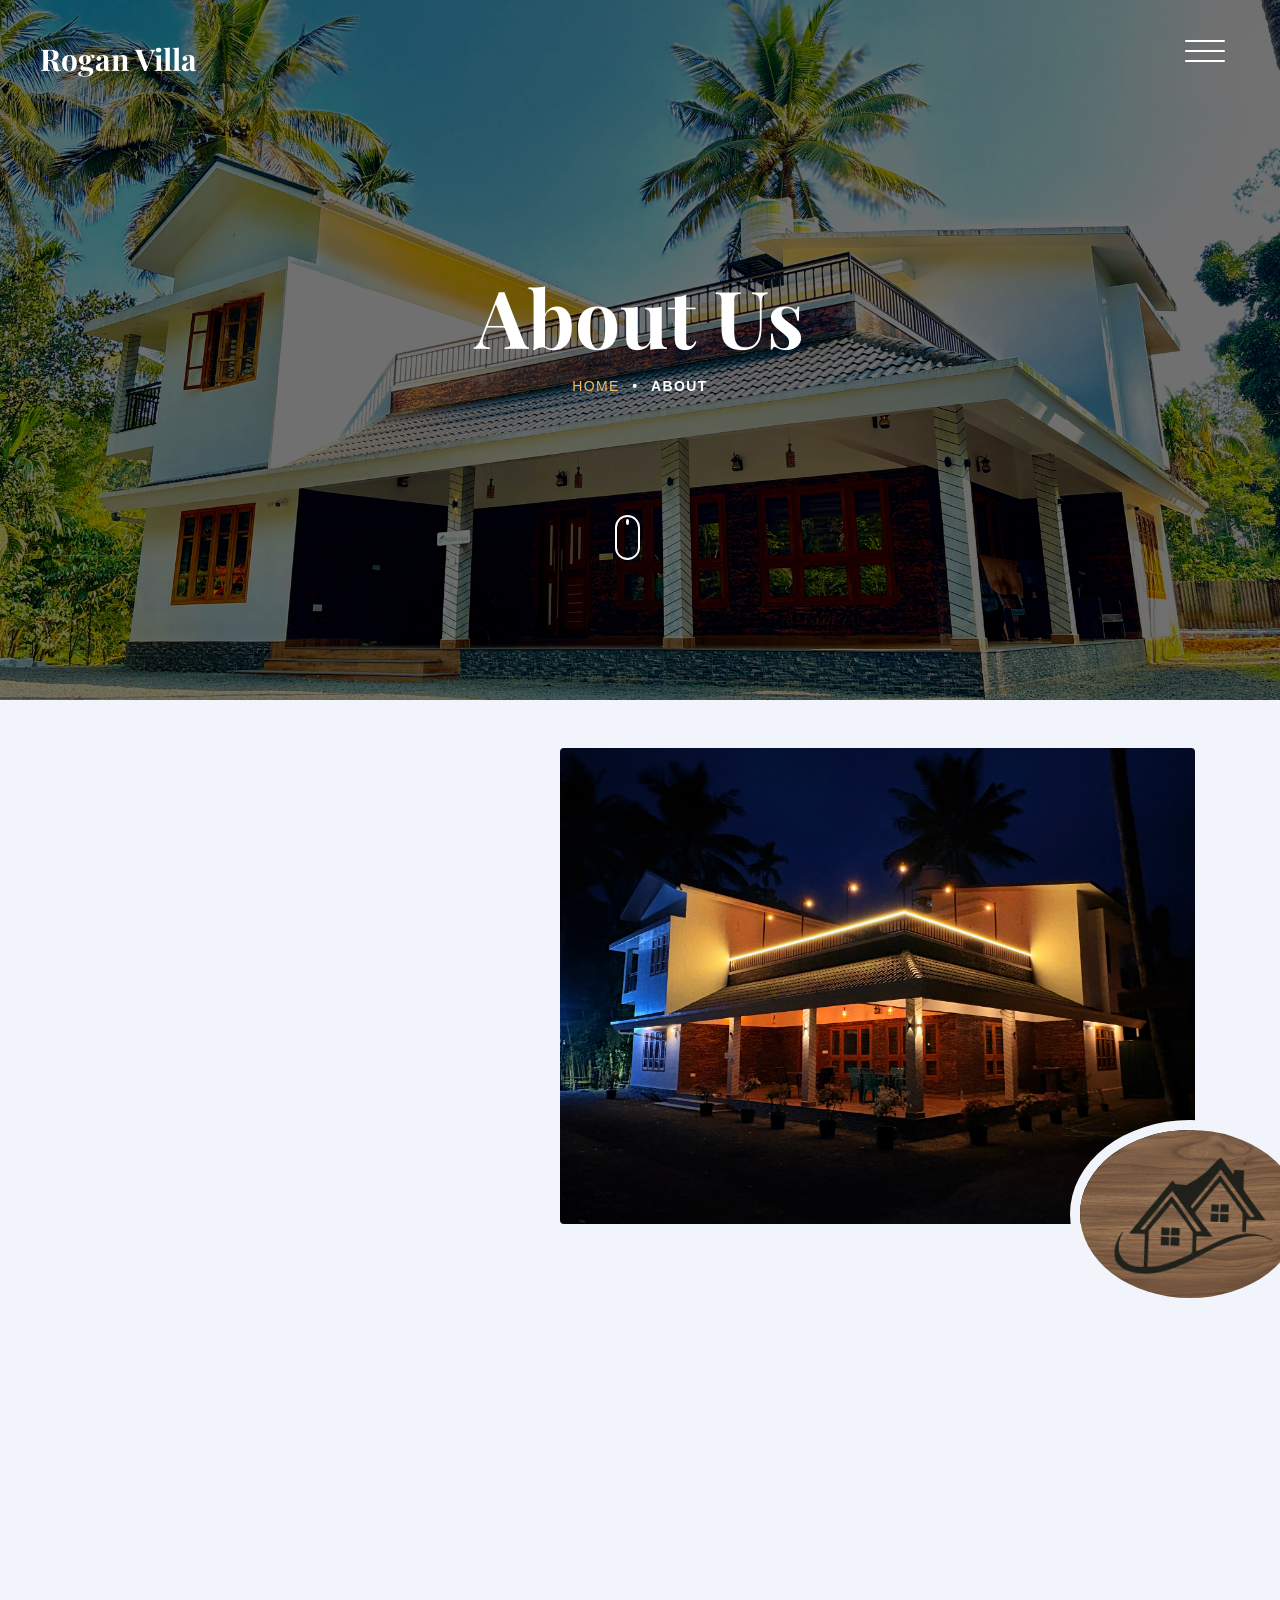
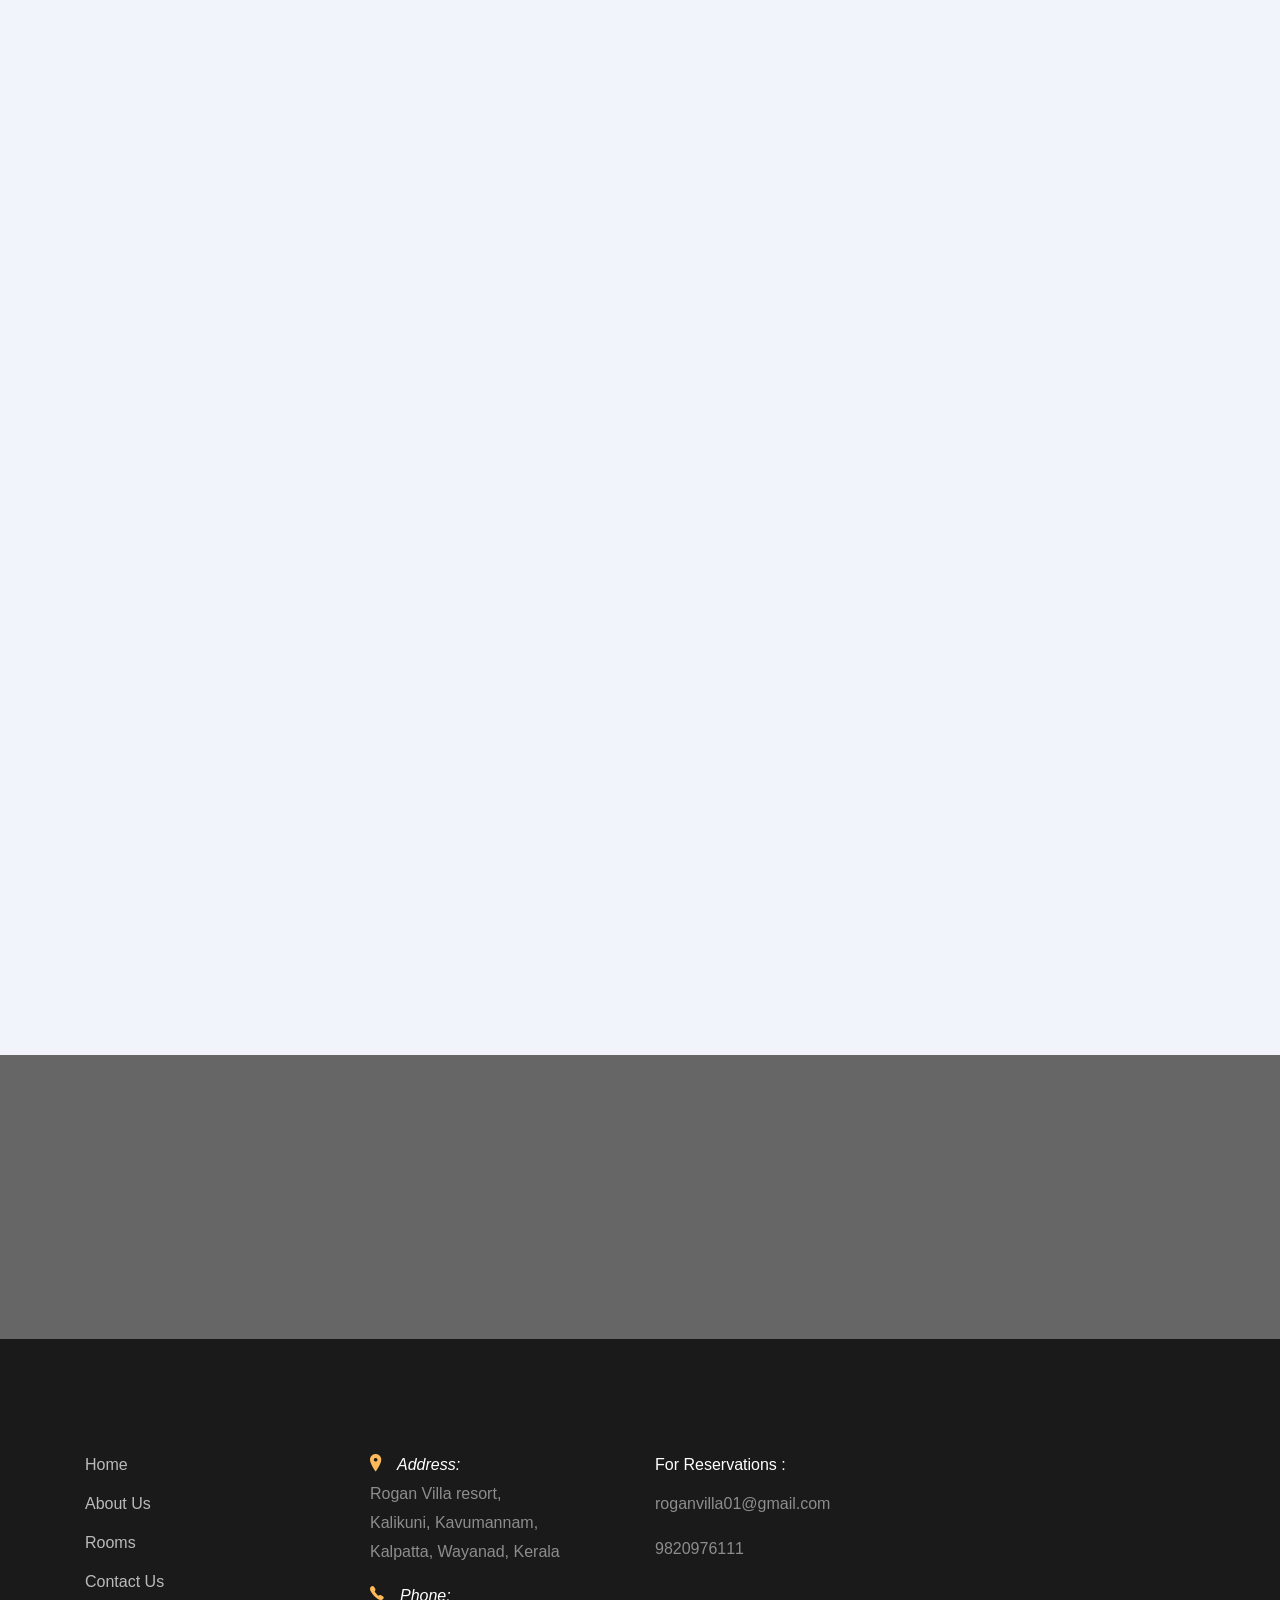
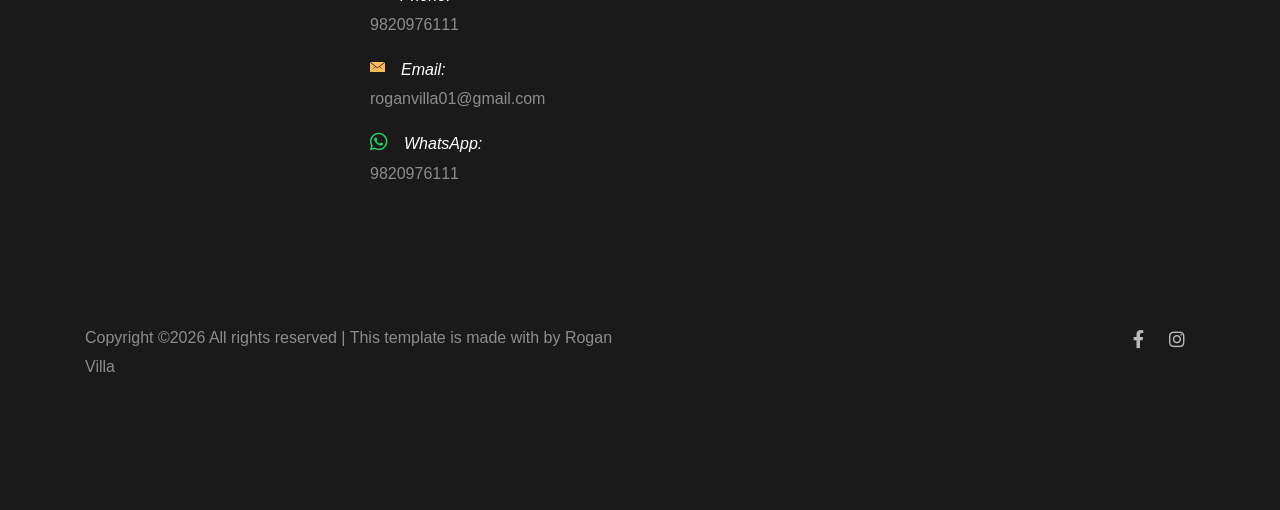
<file: about.html>
<!DOCTYPE HTML>
<html>
  <head>
    <meta charset="utf-8">
    <meta http-equiv="X-UA-Compatible" content="IE=edge">
        <!-- <link rel="icon" type="image/png" href="images/weblogo.png"> -->
    <title>Rogan Villa Resorts</title>
    <meta name="viewport" content="width=device-width, initial-scale=1, shrink-to-fit=no">
    <meta name="description" content="" />
    <meta name="keywords" content="" />
    <meta name="author" content="" />
    <link rel="stylesheet" type="text/css" href="//fonts.googleapis.com/css?family=|Roboto+Sans:400,700|Playfair+Display:400,700">

    <link rel="stylesheet" href="css/bootstrap.min.css">
    <link rel="stylesheet" href="css/animate.css">
    <link rel="stylesheet" href="css/owl.carousel.min.css">
    <link rel="stylesheet" href="css/aos.css">
    <link rel="stylesheet" href="css/bootstrap-datepicker.css">
    <link rel="stylesheet" href="css/jquery.timepicker.css">
    <link rel="stylesheet" href="css/fancybox.min.css">
    
<link rel="stylesheet" href="fonts/ionicons/css/ionicons.min.css">
<link rel="stylesheet" href="https://cdnjs.cloudflare.com/ajax/libs/font-awesome/5.15.4/css/all.min.css">


    <!-- Theme Style -->
    <link rel="stylesheet" href="css/style.css">
  </head>
  <body>
    
    <header class="site-header js-site-header">
      <div class="container-fluid">
        <div class="row align-items-center">
          <div class="col-6 col-lg-4 site-logo" data-aos="fade"><a href="index.html">Rogan Villa</a></div>
          <div class="col-6 col-lg-8">


            <div class="site-menu-toggle js-site-menu-toggle"  data-aos="fade">
              <span></span>
              <span></span>
              <span></span>
            </div>
            <!-- END menu-toggle -->

            <div class="site-navbar js-site-navbar">
              <nav role="navigation">
                <div class="container">
                  <div class="row full-height align-items-center">
                    <div class="col-md-6 mx-auto">
                      <ul class="list-unstyled menu">
                        <li><a href="index.html">Home</a></li>
                        <li><a href="rooms.html">Rooms</a></li>
                        <li class="active"><a href="about.html">About</a></li>
                        <li><a href="contact.html">Contact</a></li>
                       
                      </ul>
                    </div>
                  </div>
                </div>
              </nav>
            </div>
          </div>
        </div>
      </div>
    </header>
    <!-- END head -->

    <section class="site-hero inner-page overlay" style="background-image: url(images/IMG_8547.JPG)" background-ratio="-15.5">
      <div class="container">
        <div class="row site-hero-inner justify-content-center align-items-center">
          <div class="col-md-10 text-center" data-aos="fade">
            <h1 class="heading mb-3">About Us</h1>
            <ul class="custom-breadcrumbs mb-4">
              <li><a href="index.html">Home</a></li>
              <li>&bullet;</li>
              <li>About</li> 
            </ul>
          </div>
        </div>
      </div>

      <a class="mouse smoothscroll" href="#next">
        <div class="mouse-icon">
          <span class="mouse-wheel"></span>
        </div>
      </a>
    </section>
    <!-- END section -->

    <section class="py-5 bg-light" id="next">
      <div class="container">
        <div class="row align-items-center">
          <div class="col-md-12 col-lg-7 ml-auto order-lg-2 position-relative mb-5" data-aos="fade-up">
            <figure class="img-absolute">
              <img src="images/logoimg.png" alt="Free Website Template by Templateux" class="img-fluid">
            </figure>
            <img src="images/IMG_9801[1].JPG" alt="Image" class="img-fluid rounded">
          </div>
          <div class="col-md-12 col-lg-4 order-lg-1" data-aos="fade-up">
            <h2 class="heading">Welcome!</h2>
            <p class="mb-4">We believe in creating stays that feel personal and meaningful — where every sunrise, every breeze, and every moment feels refreshing. At Rogan Villa, hospitality is not just a service; it’s an experience crafted with care, nature, and comfort.</p>
            <p><a href="rooms.html" class="btn btn-primary text-white py-2 mr-3">Book Now</a> <span class="mr-3 font-family-serif">
              <!-- <em>or</em></span> <a href="https://vimeo.com/channels/staffpicks/93951774"  data-fancybox class="text-uppercase letter-spacing-1">See video</a></p> -->
          </div>
          
        </div>
      </div>
    </section>

    <!-- <div class="container section">

      <div class="row justify-content-center text-center mb-5">
        <div class="col-md-7 mb-5">
          <h2 class="heading" data-aos="fade-up">Leadership</h2>
        </div>
      </div>

      <!-- <div class="row">
        <div class="col-md-6 col-lg-4" data-aos="fade-up" data-aos-delay="100">
          <div class="block-2">
            <div class="flipper">
              <div class="front" style="background-image: url(images/person_3.jpg);">
                <div class="box">
                  <h2>Will Peters</h2>
                  <p>President</p>
                </div>
              </div>
              <div class="back">
                <!-- back content -->
                <!-- <blockquote>
                  <p>&ldquo;Even the all-powerful Pointing has no control about the blind texts it is an almost unorthographic life One day however a small line of blind text by the name of Lorem Ipsum decided to leave for the far World of Grammar.&rdquo;</p>
                </blockquote> -->
                <!-- <div class="author d-flex">
                  <div class="image mr-3 align-self-center">
                    <img src="images/person_3.jpg" alt="">
                  </div>
                  <div class="name align-self-center">Will Peters <span class="position">President</span></div>
                </div> -->
              <!-- </div> -->
            <!-- </div> -->
          <!-- </div> .flip-container -->
        <!-- </div> --> 

        <!-- <div class="col-md-6 col-lg-4" data-aos="fade-up" data-aos-delay="200">
          <div class="block-2"> <!-- .hover -->
            <!-- <div class="flipper">
              <div class="front" style="background-image: url(images/person_1.jpg);">
                <div class="box">
                  <h2>Jane Williams</h2>
                  <p>Business Manager</p>
                </div>
              </div>
              <div class="back">
                <!-- back content -->
                <!-- <blockquote>
                  <p>&ldquo;Even the all-powerful Pointing has no control about the blind texts it is an almost unorthographic life One day however a small line of blind text by the name of Lorem Ipsum decided to leave for the far World of Grammar.&rdquo;</p>
                </blockquote>
                <div class="author d-flex">
                  <div class="image mr-3 align-self-center">
                    <img src="images/person_1.jpg" alt="">
                  </div>
                  <div class="name align-self-center">Jane Williams <span class="position">Business Manager</span></div>
                </div>
              </div>
            </div> --> 
          <!-- </div> <!-- .flip-container -->
        <!-- </div> -->

        <!-- <div class="col-md-6 col-lg-4" data-aos="fade-up" data-aos-delay="300">
          <div class="block-2">
            <div class="flipper">
              <div class="front" style="background-image: url(images/person_2.jpg);">
                <div class="box">
                  <h2>Jeffrey Neddery</h2>
                  <p>Marketing Director</p>
                </div>
              </div>
              <div class="back">
                <!-- back content -->
                <!-- <blockquote>
                  <p>&ldquo;Even the all-powerful Pointing has no control about the blind texts it is an almost unorthographic life One day however a small line of blind text by the name of Lorem Ipsum decided to leave for the far World of Grammar.&rdquo;</p>
                </blockquote>
                <div class="author d-flex">
                  <div class="image mr-3 align-self-center">
                    <img src="images/person_2.jpg" alt="">
                  </div>
                  <div class="name align-self-center">Jeffrey Neddery <span class="position">Marketing Director</span></div>
                </div>
              </div>
            </div>
          </div> <!-- .flip-container -->
        <!-- </div> --> 
      <!-- </div> --> 
    <!-- </div> -->
    <!-- END .block-2 -->

        <section class="section slider-section bg-light">
      <div class="container">
        <div class="row justify-content-center text-center mb-5">
          <div class="col-md-7">
            <h2 class="heading" data-aos="fade-up">Photos</h2>
            <p data-aos="fade-up" data-aos-delay="100">At Rogan Villa, every stay brings you closer to nature. Enjoy peaceful Riverview rooms, charming tree-top stays, scenic camping zones with campfires, and relaxing moments by our serene fish ponds. It’s the perfect blend of comfort, calm, and natural beauty.</p>
          </div>
        </div>
        <div class="row">
          <div class="col-md-12">
            <div class="home-slider major-caousel owl-carousel mb-5" data-aos="fade-up" data-aos-delay="200">
              <div class="slider-item">
                <a href="images/IMG_8698.JPG" data-fancybox="images" data-caption="Caption for this image"><img src="images/IMG_9636[1].JPG" alt="Image placeholder" class="img-fluid"></a>
              </div>
              <div class="slider-item">
                <a href="images/IMG_8704.JPG" data-fancybox="images" data-caption="Caption for this image"><img src="images/IMG_8704.JPG" alt="Image placeholder" class="img-fluid"></a>
              </div>
              <div class="slider-item">
                <a href="images/IMG_8701.JPG" data-fancybox="images" data-caption="Caption for this image"><img src="images/IMG_9693[2].JPG" alt="Image placeholder" class="img-fluid"></a>
              </div>
              <div class="slider-item">
                <a href="images/IMG_8701.JPG" data-fancybox="images" data-caption="Caption for this image"><img src="images/IMG_9627[1].JPG" alt="Image placeholder" class="img-fluid"></a>
              </div>
              <div class="slider-item">
                <a href="images/IMG_8701.JPG" data-fancybox="images" data-caption="Caption for this image"><img src="images/IMG_9660[1].JPG" alt="Image placeholder" class="img-fluid"></a>
              </div>
              <div class="slider-item">
                <a href="images/IMG_8701.JPG" data-fancybox="images" data-caption="Caption for this image"><img src="images/IMG_9664[1].JPG" alt="Image placeholder" class="img-fluid"></a>
              </div>
              <div class="slider-item">
                <a href="images/IMG_8701.JPG" data-fancybox="images" data-caption="Caption for this image"><img src="images/IMG_9667[1].JPG" alt="Image placeholder" class="img-fluid"></a>
              </div>
              <div class="slider-item">
                <a href="images/IMG_8701.JPG" data-fancybox="images" data-caption="Caption for this image"><img src="images/IMG_9757[1].JPG" alt="Image placeholder" class="img-fluid"></a>
              </div>
              <div class="slider-item">
                <a href="images/IMG_8704.JPG" data-fancybox="images" data-caption="Caption for this image"><img src="images/IMG_8704.JPG" alt="Image placeholder" class="img-fluid"></a>
              </div>
              <div class="slider-item">
                <a href="images/IMG_8701.JPG" data-fancybox="images" data-caption="Caption for this image"><img src="images/IMG_8707.JPG" alt="Image placeholder" class="img-fluid"></a>
              </div>
              <div class="slider-item">
                <a href="images/IMG_8701.JPG" data-fancybox="images" data-caption="Caption for this image"><img src="images/IMG_9627[1].JPG" alt="Image placeholder" class="img-fluid"></a>
              </div>
              <div class="slider-item">
                <a href="images/IMG_8701.JPG" data-fancybox="images" data-caption="Caption for this image"><img src="images/IMG_9636[1].JPG" alt="Image placeholder" class="img-fluid"></a>
              </div>
              <div class="slider-item">
                <a href="images/IMG_8701.JPG" data-fancybox="images" data-caption="Caption for this image"><img src="images/IMG_9686[1].JPG" alt="Image placeholder" class="img-fluid"></a>
              </div>
              <div class="slider-item">
                <a href="images/IMG_8701.JPG" data-fancybox="images" data-caption="Caption for this image"><img src="images/IMG_9693[2].JPG" alt="Image placeholder" class="img-fluid"></a>
              </div>
              <div class="slider-item">
                <a href="images/IMG_8701.JPG" data-fancybox="images" data-caption="Caption for this image"><img src="images/IMG_9696[1].JPG" alt="Image placeholder" class="img-fluid"></a>
              </div>
               <div class="slider-item">
                <a href="images/IMG_8701.JPG" data-fancybox="images" data-caption="Caption for this image"><img src="images/IMG_9698[1].JPG" alt="Image placeholder" class="img-fluid"></a>
              </div>
               <div class="slider-item">
                <a href="images/IMG_8701.JPG" data-fancybox="images" data-caption="Caption for this image"><img src="images/IMG_9786[1].JPG" alt="Image placeholder" class="img-fluid"></a>
              </div>
               <div class="slider-item">
                <a href="images/IMG_8701.JPG" data-fancybox="images" data-caption="Caption for this image"><img src="images/IMG_9802[2].JPG" alt="Image placeholder" class="img-fluid"></a>
              </div>
            </div>
            <!-- END slider -->
          </div>
        
        </div>
      </div>
    </section>

    <!-- END section -->

    
    
    <section class="section bg-image overlay" style="background-image: url('images/IMG_9802[2].JPG');">
        <div class="container" >
          <div class="row align-items-center">
            <div class="col-12 col-md-6 text-center mb-4 mb-md-0 text-md-left" data-aos="fade-up">
              <h2 class="text-white font-weight-bold">A Best Place To Stay. Reserve Now!</h2>
            </div>
            <div class="col-12 col-md-6 text-center text-md-right" data-aos="fade-up" data-aos-delay="200">
              <a href="rooms.html" class="btn btn-outline-white-primary py-3 text-white px-5">Contact Now</a>
            </div>
          </div>
        </div>
      </section>

    <footer class="section footer-section">
      <div class="container">
        <div class="row mb-4">
          <div class="col-md-3 mb-5">
            <ul class="list-unstyled link">
              <li><a href="#">Home</a></li> 
              <li><a href="#">About Us</a></li>
              <li><a href="#">Rooms</a></li>
             <li><a href="#">Contact Us</a></li>
            </ul>
          </div>
          <div class="col-md-3 mb-5 pr-md-5 contact-info">
            <!-- <li>198 West 21th Street, <br> Suite 721 New York NY 10016</li> -->
            <p><span class="d-block"><span class="ion-ios-location h5 mr-3 text-primary"></span>Address:</span> <span> Rogan Villa resort, <br>Kalikuni, Kavumannam, Kalpatta, Wayanad, Kerala</span></p>
            <p><span class="d-block"><span class="ion-ios-telephone h5 mr-3 text-primary"></span>Phone:</span> <span> 9820976111</span></p> 
            <p><span class="d-block"><span class="ion-ios-email h5 mr-3 text-primary"></span>Email:</span> <span> roganvilla01@gmail.com</span></p>
            <p>
  <span class="d-block whatsapp">
    <i class="fab fa-whatsapp h5 mr-3" style="color:#25D366;"></i>WhatsApp:
  </span>
  <span>9820976111</span>
</p>


          </div>
          <div class="col-md-3 mb-5">
            <ul class="list-unstyled link">
              <li>For Reservations : </li>
              <li><p>roganvilla01@gmail.com</p></li>  
              <li><p>9820976111</p></li>
            </ul>
          </div>
        </div>
        <div class="row pt-5">
          <p class="col-md-6 text-left">
            <!-- Link back to Colorlib can't be removed. Template is licensed under CC BY 3.0. -->
            Copyright &copy;<script>document.write(new Date().getFullYear());</script> All rights reserved | This template is made with <i class="icon-heart-o" aria-hidden="true"></i> by Rogan Villa</a>
            <!-- Link back to Colorlib can't be removed. Template is licensed under CC BY 3.0. -->
          </p>
            
<p class="col-md-6 text-right social">
  <a href="https://www.facebook.com/share/1BxfyLKVE3/" target="_blank">
    <i class="fab fa-facebook-f"></i>
  </a>

  <a href="https://www.instagram.com/roganvilla?igsh=bWdlMGdxaHY0Z2tn" target="_blank"> 
    <i class="fab fa-instagram"></i>
  </a>
</p>
        </div>
      </div>
    </footer>
    
    <script src="js/jquery-3.3.1.min.js"></script>
    <script src="js/jquery-migrate-3.0.1.min.js"></script>
    <script src="js/popper.min.js"></script>
    <script src="js/bootstrap.min.js"></script>
    <script src="js/owl.carousel.min.js"></script>
    <script src="js/jquery.stellar.min.js"></script>
    <script src="js/jquery.fancybox.min.js"></script>
    
    
    <script src="js/aos.js"></script>
    
    <script src="js/bootstrap-datepicker.js"></script> 
    <script src="js/jquery.timepicker.min.js"></script> 

    

    <script src="js/main.js"></script>
  </body>
</html>
</file>
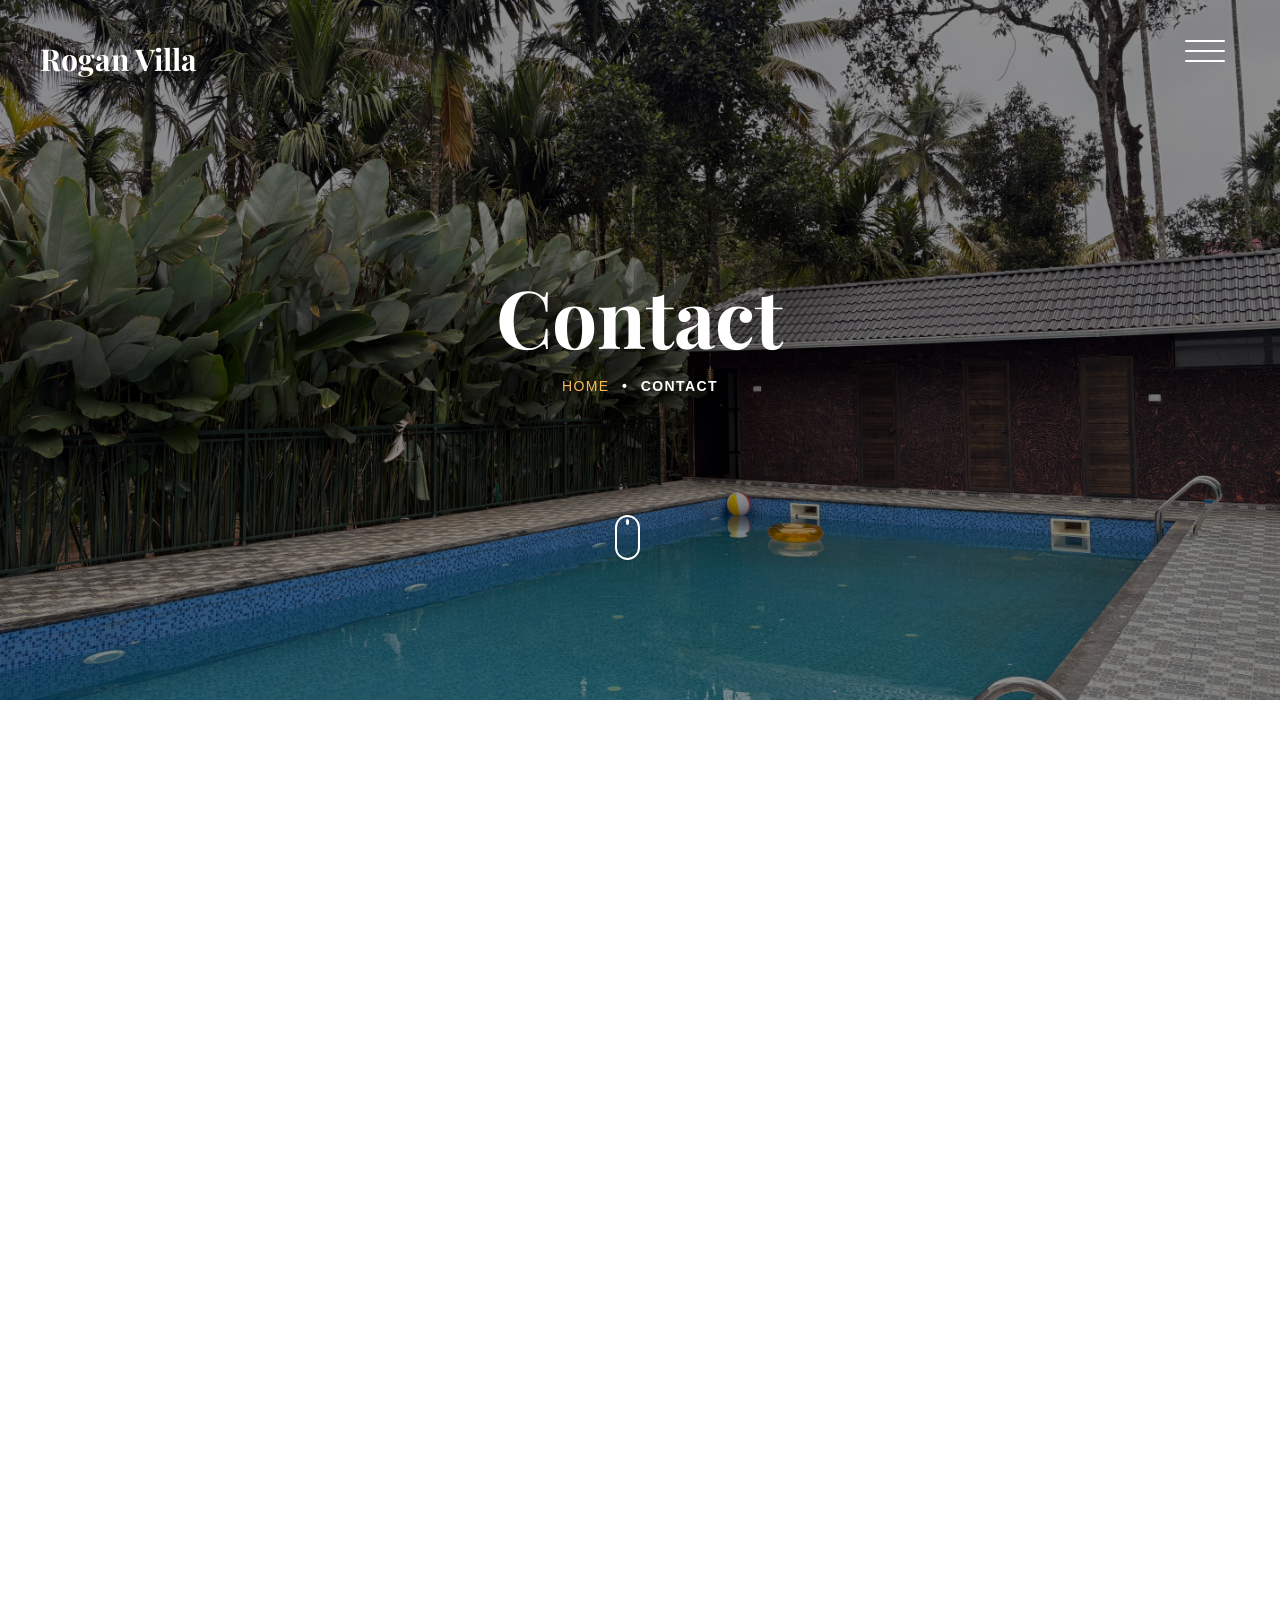
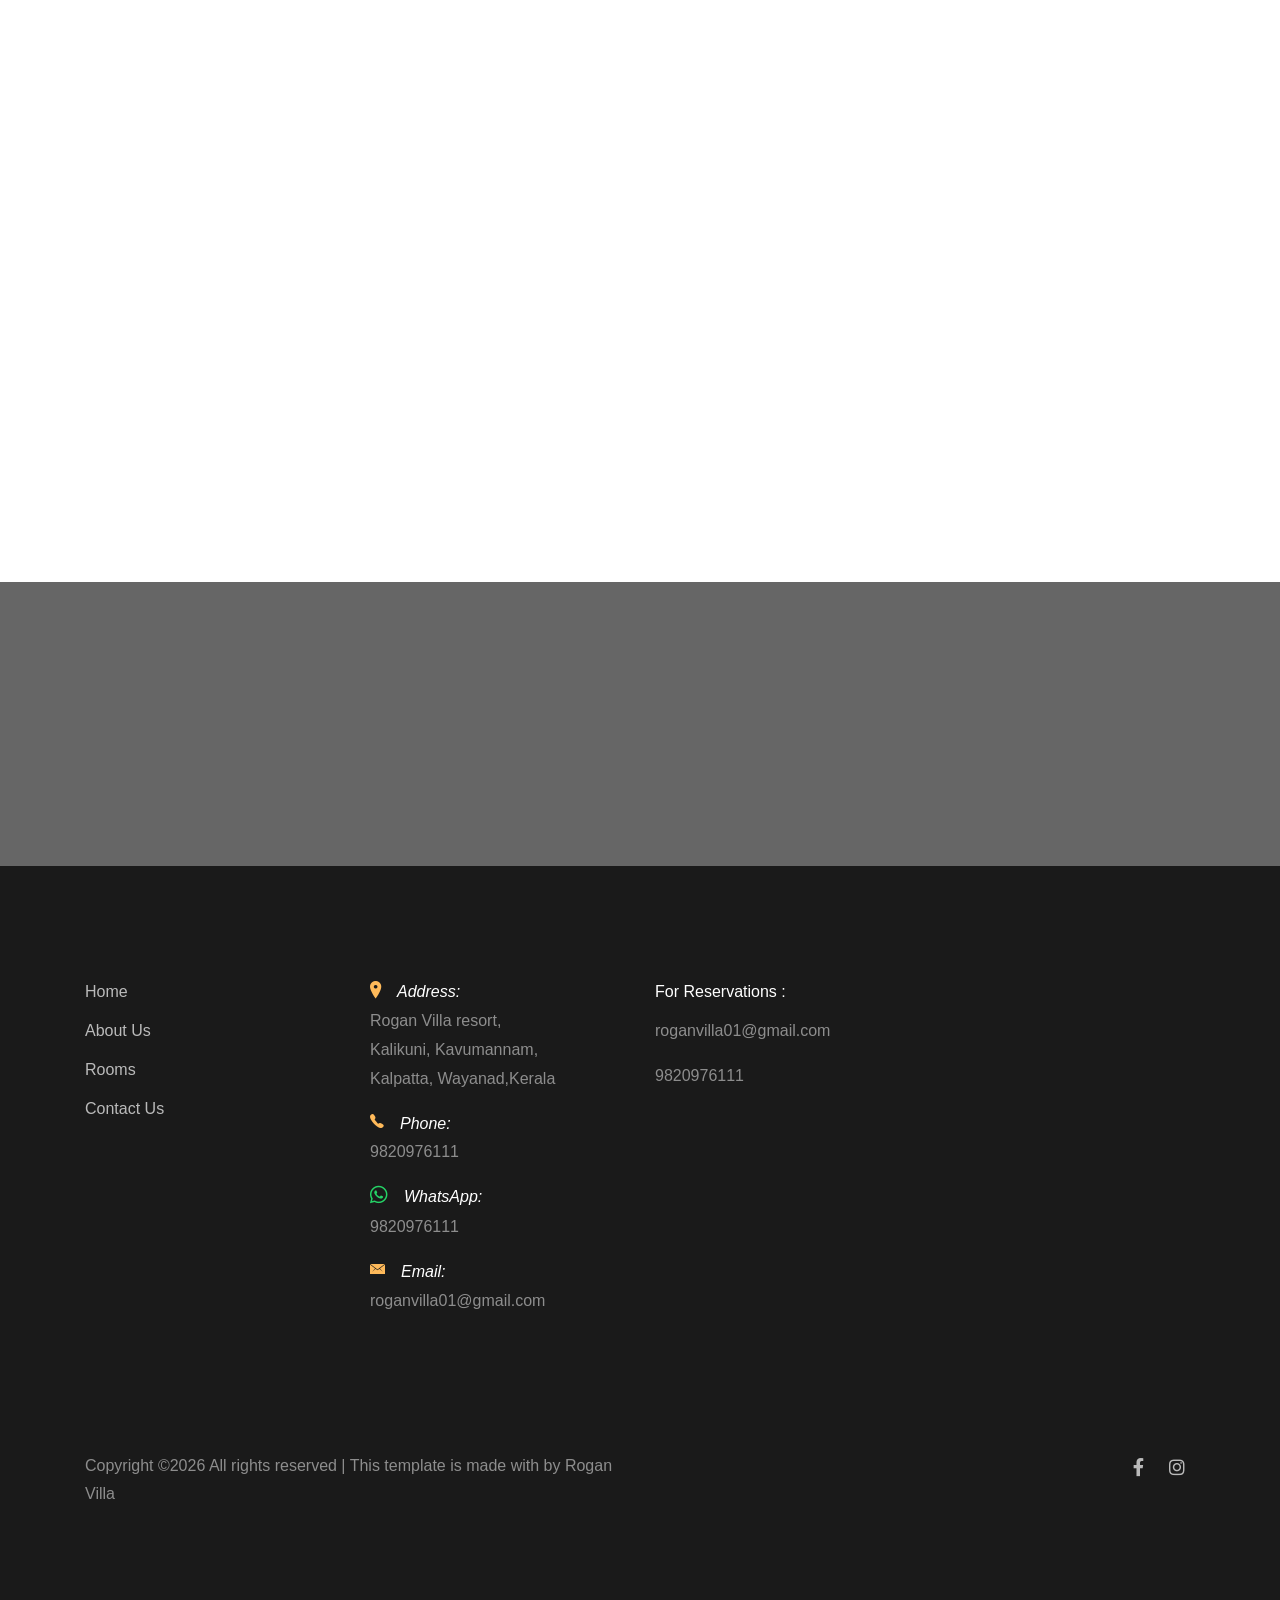
<file: contact.html>
<!DOCTYPE HTML>
<html>
  <head>
    <meta charset="utf-8">
    <meta http-equiv="X-UA-Compatible" content="IE=edge">
    <title>Rogan Villa Resorts</title>
    <meta name="viewport" content="width=device-width, initial-scale=1, shrink-to-fit=no">
    <meta name="description" content="" />
    <meta name="keywords" content="" />
    <meta name="author" content="" />
    <link rel="stylesheet" type="text/css" href="//fonts.googleapis.com/css?family=|Roboto+Sans:400,700|Playfair+Display:400,700">

    <link rel="stylesheet" href="css/bootstrap.min.css">
    <link rel="stylesheet" href="css/animate.css">
    <link rel="stylesheet" href="css/owl.carousel.min.css">
    <link rel="stylesheet" href="css/aos.css">
    <link rel="stylesheet" href="css/bootstrap-datepicker.css">
    <link rel="stylesheet" href="css/jquery.timepicker.css">
    <link rel="stylesheet" href="css/fancybox.min.css">
    
<link rel="stylesheet" href="fonts/ionicons/css/ionicons.min.css">
<link rel="stylesheet" href="https://cdnjs.cloudflare.com/ajax/libs/font-awesome/5.15.4/css/all.min.css">


    <!-- Theme Style -->
    <link rel="stylesheet" href="css/style.css">
  </head>
  <body>
    
    <header class="site-header js-site-header">
      <div class="container-fluid">
        <div class="row align-items-center">
          <div class="col-6 col-lg-4 site-logo" data-aos="fade"><a href="index.html">Rogan Villa</a></div>
          <div class="col-6 col-lg-8">


            <div class="site-menu-toggle js-site-menu-toggle"  data-aos="fade">
              <span></span>
              <span></span> 
              <span></span>
            </div>
            <!-- END menu-toggle -->

            <div class="site-navbar js-site-navbar">
              <nav role="navigation">
                <div class="container">
                  <div class="row full-height align-items-center">
                    <div class="col-md-6 mx-auto">
                      <ul class="list-unstyled menu">
                        <li><a href="index.html">Home</a></li>
                        <li><a href="rooms.html">Rooms</a></li>    
                        <li><a href="about.html">About</a></li>  
                        <li class="active"><a href="contact.html">Contact</a></li>
                       
                      </ul>
                    </div>
                  </div>
                </div>
              </nav>
            </div>
          </div>
        </div>
      </div>
    </header>
    <!-- END head -->

    <section class="site-hero inner-page overlay" style="background-image: url(images/IMG_9757[1].JPG)" background-ratio="-12">
      <div class="container">
        <div class="row site-hero-inner justify-content-center align-items-center">
          <div class="col-md-10 text-center" data-aos="fade">
            <h1 class="heading mb-3">Contact</h1>
            <ul class="custom-breadcrumbs mb-4">
              <li><a href="index.html">Home</a></li>
              <li>&bullet;</li>
              <li>Contact</li>
            </ul>
          </div>
        </div>
      </div>

      <a class="mouse smoothscroll" href="#next"> 
        <div class="mouse-icon">
          <span class="mouse-wheel"></span>
        </div>
      </a>
    </section>
    <!-- END section -->

    <section class="section contact-section" id="next">
      <div class="container">
        <div class="row">
          <div class="col-md-7" data-aos="fade-up" data-aos-delay="100">
             
<form action="https://sobitjose5522@gmail.com" method="POST" class="bg-white p-md-5 p-4 mb-5 border">

  <input type="hidden" name="_subject" value="New Enquiry from Website">
  <input type="hidden" name="_captcha" value="false">

  <div class="row">
    <div class="col-md-6 form-group">
      <label for="name">Name</label>
      <input type="text" id="name" name="name" class="form-control" required>
    </div>

    <div class="col-md-6 form-group">
      <label for="phone">Phone</label>
      <input type="text" id="phone" name="phone" class="form-control" required>
    </div>
  </div>

  <div class="row">
    <div class="col-md-12 form-group">
      <label for="email">Email</label>
      <input type="email" id="email" name="email" class="form-control" required>
    </div>
  </div>

  <div class="row mb-4">
    <div class="col-md-12 form-group">
      <label for="message">Write Message</label>
      <textarea id="message" name="message" class="form-control" rows="8" required></textarea>
    </div>
  </div>

  <div class="row">
    <div class="col-md-6 form-group">
      <input type="submit" value="Send Message" class="btn btn-primary text-white font-weight-bold">
    </div>
  </div>

</form>

          </div>
          <div class="col-md-5" data-aos="fade-up" data-aos-delay="200">
            <div class="row">
              <div class="col-md-10 ml-auto contact-info">
                <p><span class="d-block">Address:</span> <span>Kalikuni, Kavumannam, Kalpetta, Wayanad, Kerala</span></p>
                <p><span class="d-block">Phone:</span> <span>9820976111</span></p>
                <p><span class="d-block">Email:</span> <span>roganvilla01@gmail.com</span></p> 
              </div>
            </div>
          </div>
        </div>
      </div>
    </section>
    <section class="mapsmal">
<iframe class="mapsmall" src="https://www.google.com/maps/embed?pb=!1m14!1m8!1m3!1d928.6658673279653!2d76.0099574!3d11.6212464!3m2!1i1024!2i768!4f13.1!3m3!1m2!1s0x3ba673007e9f3b87%3A0x973814aa25d8f29a!2srogan%20villa%20resort!5e1!3m2!1sen!2sin!4v1769766406688!5m2!1sen!2sin" width="600" height="450" style="border:0;" allowfullscreen="" loading="lazy" referrerpolicy="no-referrer-when-downgrade"></iframe>
    
    
    <section class="section bg-image overlay" style="background-image: url('images/IMG_9802[2].JPG');">
        <div class="container" >
          <div class="row align-items-center">
            <div class="col-12 col-md-6 text-center mb-4 mb-md-0 text-md-left" data-aos="fade-up">
              <h2 class="text-white font-weight-bold">A Best Place To Stay. Reserve Now!</h2>
            </div>
            <div class="col-12 col-md-6 text-center text-md-right" data-aos="fade-up" data-aos-delay="200">
              <a href="rooms.html" class="btn btn-outline-white-primary py-3 text-white px-5">Contact Now</a>
            </div>
          </div>
        </div>
      </section>

    <footer class="section footer-section">
      <div class="container">
        <div class="row mb-4">
          <div class="col-md-3 mb-5">
            <ul class="list-unstyled link">
              <li><a href="#">Home</a></li> 
              <li><a href="#">About Us</a></li>
              <li><a href="#">Rooms</a></li>
             <li><a href="#">Contact Us</a></li>
            </ul>
          </div>
        
          <div class="col-md-3 mb-5 pr-md-5 contact-info">
            <!-- <li>198 West 21th Street, <br> Suite 721 New York NY 10016</li> -->
            <p><span class="d-block"><span class="ion-ios-location h5 mr-3 text-primary"></span>Address:</span> <span> Rogan Villa resort, <br>Kalikuni, Kavumannam, Kalpatta, Wayanad,Kerala</span></p>
            <p><span class="d-block"><span class="ion-ios-telephone h5 mr-3 text-primary"></span>Phone:</span> <span> 9820976111</span></p> 
            <!-- <p><span class="d-block whatsapp"><span class="ion-ios-whatsapp h5 mr-3 text-primary"></span>whatsapp:</span> <span> 9820976111</span></p>  -->
<p>
  <span class="d-block whatsapp">
    <i class="fab fa-whatsapp h5 mr-3" style="color:#25D366;"></i>WhatsApp:
  </span>
  <span>9820976111</span>
</p>

            <p><span class="d-block"><span class="ion-ios-email h5 mr-3 text-primary"></span>Email:</span> <span> roganvilla01@gmail.com</span></p>
          </div>
          <div class="col-md-3 mb-5">
            <ul class="list-unstyled link">
              <li>For Reservations : </li>
              <li><p>roganvilla01@gmail.com</p></li> 
              <li><p>9820976111</p></li> 
            </ul>
          </div>
        </div>
        <div class="row pt-5">
          <p class="col-md-6 text-left">
            <!-- Link back to Colorlib can't be removed. Template is licensed under CC BY 3.0. -->
            Copyright &copy;<script>document.write(new Date().getFullYear());</script> All rights reserved | This template is made with <i class="icon-heart-o" aria-hidden="true"></i> by Rogan Villa</a>
            <!-- Link back to Colorlib can't be removed. Template is licensed under CC BY 3.0. -->
          </p>
            
<p class="col-md-6 text-right social">
  <a href="https://www.facebook.com/share/1BxfyLKVE3/" target="_blank">
    <i class="fab fa-facebook-f"></i> 
  </a>
 
  <a href="https://www.instagram.com/roganvilla?igsh=bWdlMGdxaHY0Z2tn" target="_blank"> 
    <i class="fab fa-instagram"></i>
  </a>
</p>
        </div>
      </div>
    </footer>
    
    <script src="js/jquery-3.3.1.min.js"></script>
    <script src="js/jquery-migrate-3.0.1.min.js"></script>
    <script src="js/popper.min.js"></script>
    <script src="js/bootstrap.min.js"></script>
    <script src="js/owl.carousel.min.js"></script>
    <script src="js/jquery.stellar.min.js"></script>
    <script src="js/jquery.fancybox.min.js"></script>
    
    
    <script src="js/aos.js"></script>
    
    <script src="js/bootstrap-datepicker.js"></script> 
    <script src="js/jquery.timepicker.min.js"></script> 

    

    <script src="js/main.js"></script>
  </body>
</html>
</file>
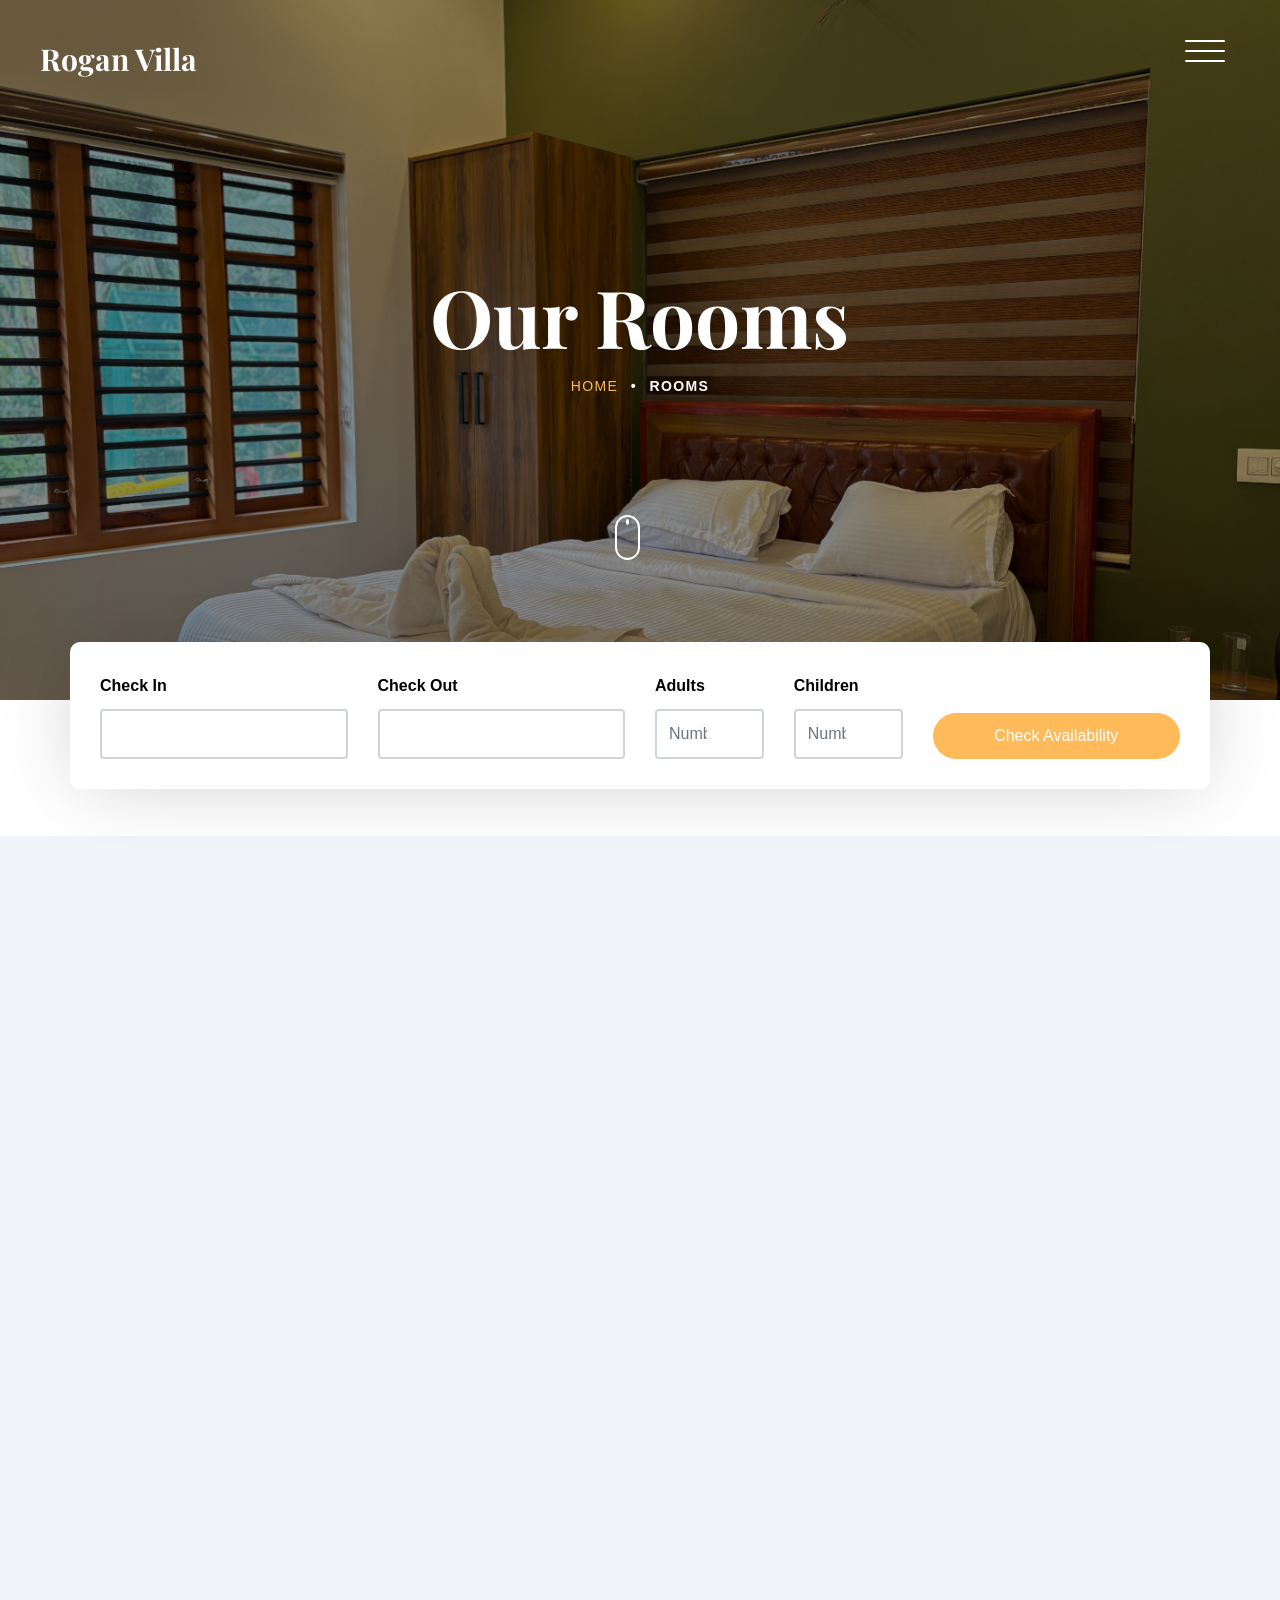
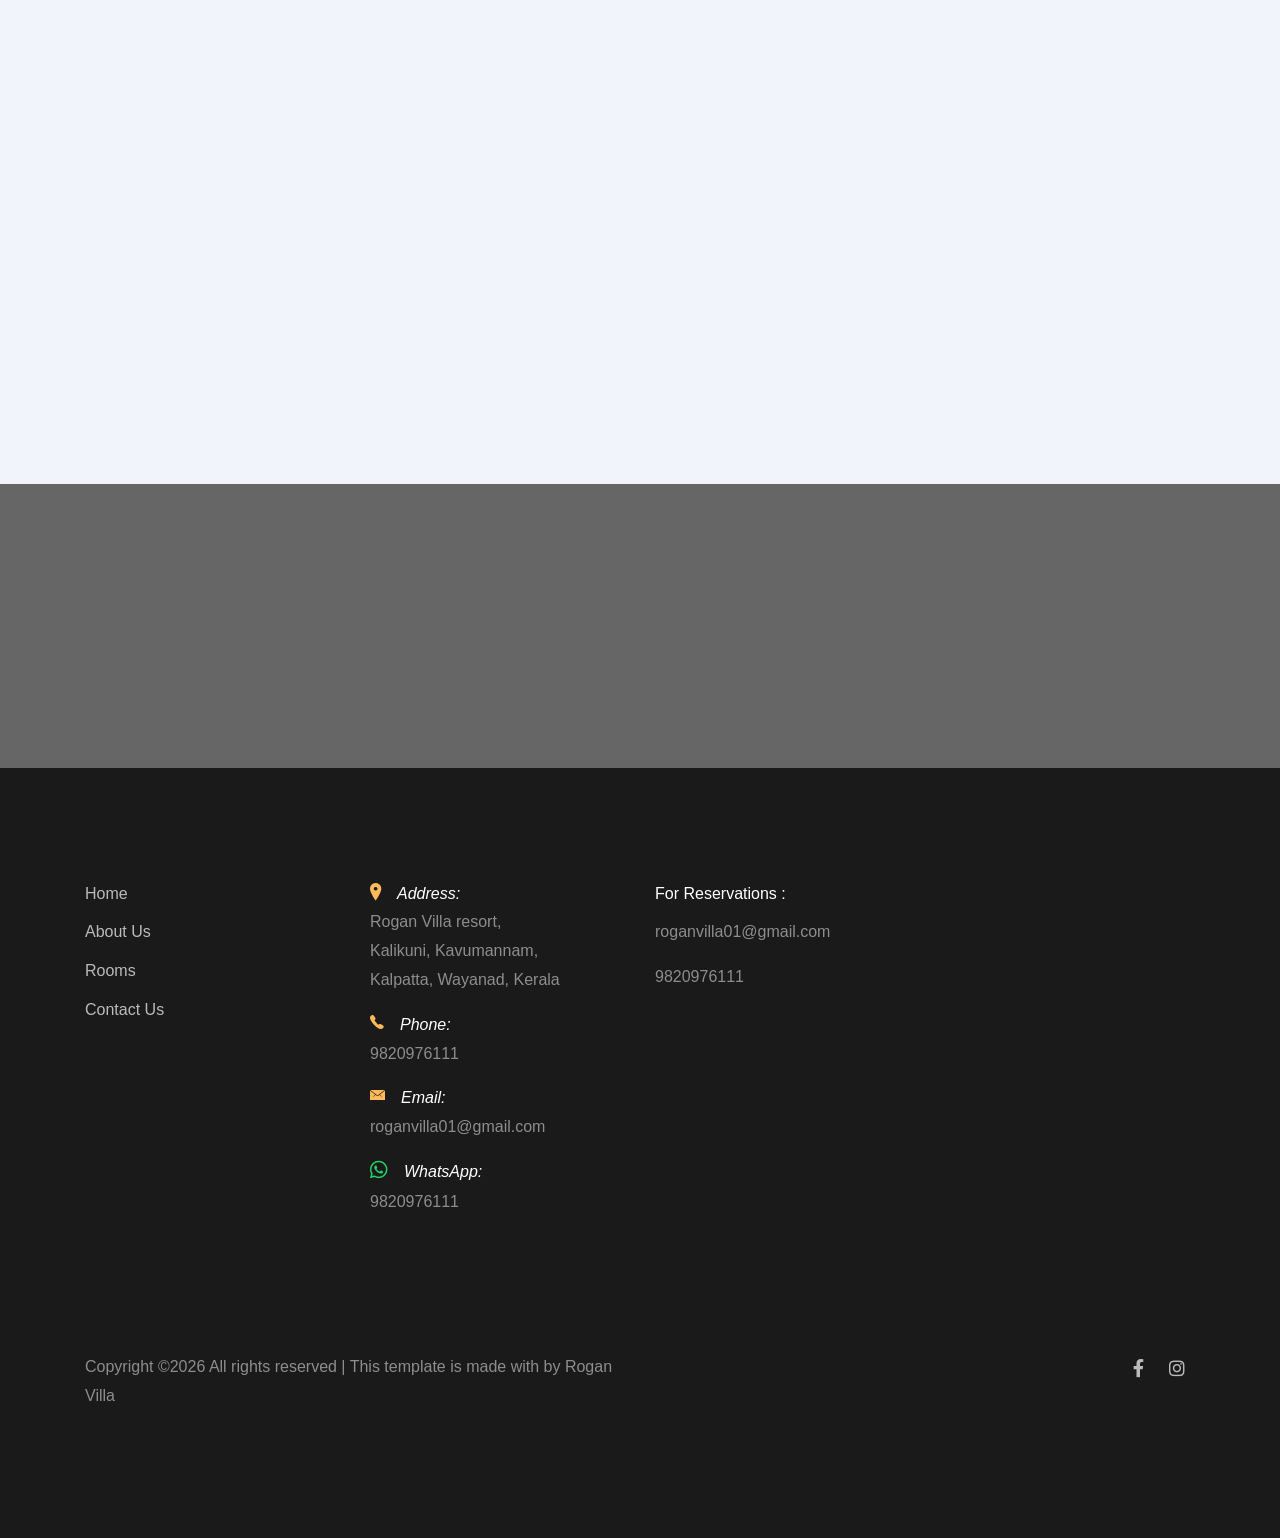
<file: rooms.html>
<!DOCTYPE HTML>
<html>
  <head>
    <meta charset="utf-8">
    <meta http-equiv="X-UA-Compatible" content="IE=edge">
    <title>Rogan Villa Resorts</title>
    <meta name="viewport" content="width=device-width, initial-scale=1, shrink-to-fit=no">
    <meta name="description" content="" />
    <meta name="keywords" content="" />
    <meta name="author" content="" />
    <link rel="stylesheet" type="text/css" href="//fonts.googleapis.com/css?family=|Roboto+Sans:400,700|Playfair+Display:400,700">

    <link rel="stylesheet" href="css/bootstrap.min.css">
    <link rel="stylesheet" href="css/animate.css">
    <link rel="stylesheet" href="css/owl.carousel.min.css">
    <link rel="stylesheet" href="css/aos.css">
    <link rel="stylesheet" href="css/bootstrap-datepicker.css">
    <link rel="stylesheet" href="css/jquery.timepicker.css">
    <link rel="stylesheet" href="css/fancybox.min.css">
    
<link rel="stylesheet" href="fonts/ionicons/css/ionicons.min.css">
<link rel="stylesheet" href="https://cdnjs.cloudflare.com/ajax/libs/font-awesome/5.15.4/css/all.min.css">


    <!-- Theme Style -->
    <link rel="stylesheet" href="css/style.css"> 
  </head>
  <body>
    
    <header class="site-header js-site-header">
      <div class="container-fluid">
        <div class="row align-items-center">
          <div class="col-6 col-lg-4 site-logo" data-aos="fade"><a href="index.html">Rogan Villa</a></div>
          <div class="col-6 col-lg-8">


            <div class="site-menu-toggle js-site-menu-toggle"  data-aos="fade">
              <span></span>
              <span></span>
              <span></span>
            </div>
            <!-- END menu-toggle -->

            <div class="site-navbar js-site-navbar">
              <nav role="navigation">
                <div class="container">
                  <div class="row full-height align-items-center">
                    <div class="col-md-6 mx-auto">
                      <ul class="list-unstyled menu">
                        <li><a href="index.html">Home</a></li>
                        <li class="active"><a href="rooms.html">Rooms</a></li>
                        <li><a href="about.html">About</a></li>
                        <li><a href="contact.html">Contact</a></li>
                      </ul>
                    </div>
                  </div>
                </div>
              </nav>
            </div>
          </div>
        </div>
      </div>
    </header>
    <!-- END head -->

    <section class="site-hero inner-page overlay" style="background-image: url(images/IMG_9627[1].JPG)" data-stellar-background-ratio="0.5">
      <div class="container">
        <div class="row site-hero-inner justify-content-center align-items-center">
          <div class="col-md-10 text-center" data-aos="fade">
            <h1 class="heading mb-3">Our Rooms</h1>
            <ul class="custom-breadcrumbs mb-4">
              <li><a href="index.html">Home</a></li>
              <li>&bullet;</li>
              <li>Rooms</li>
            </ul>
          </div>
        </div>
      </div>

      <a class="mouse smoothscroll" href="#next">
        <div class="mouse-icon">
          <span class="mouse-wheel"></span>
        </div>
      </a>
    </section>
    <!-- END section --> 

    <section class="section pb-4">
      <div class="container">
       
        <div class="row check-availabilty" id="next">
          <div class="block-32" data-aos="fade-up" data-aos-offset="-200">

            <form action="#" id="availabilityform">
  <div class="row">

    <div class="col-md-6 mb-3 mb-lg-0 col-lg-3">
      <label for="checkin_date" class="font-weight-bold text-black">Check In</label>
      <div class="field-icon-wrap">
        <div class="icon"><span class="icon-calendar"></span></div> 
        <input type="text" id="checkin_date" class="form-control" required>
      </div>
    </div>

    <div class="col-md-6 mb-3 mb-lg-0 col-lg-3">
      <label for="checkout_date" class="font-weight-bold text-black">Check Out</label>
      <div class="field-icon-wrap">
        <div class="icon"><span class="icon-calendar"></span></div>
        <input type="text" id="checkout_date" class="form-control" required>
      </div>
    </div>

    <div class="col-md-6 mb-3 mb-md-0 col-lg-3">
      <div class="row">
        <div class="col-md-6 mb-3 mb-md-0">
          <label for="adults_select"  class="font-weight-bold text-black">Adults</label>
          <div class="field-icon-wrap">
             <input type="number" id="adults_select"  class="form-control"
            min="0" max="25" placeholder="Number of Adults" required>
          </div>
        </div>

        <div class="col-md-6 mb-3 mb-md-0">
          <label for="children_select" class="font-weight-bold text-black">Children</label>
          <div class="field-icon-wrap">
            <input type="number" id="children_select"  class="form-control"
            min="0" max="25" placeholder="Number of children" required>

          </div>
        </div>
      </div> 
    </div>

    <div class="col-md-6 col-lg-3 align-self-end">
      <button type="submit" class="btn btn-primary btn-block text-white">
        Check Availability
      </button>
    </div>

  </div>
</form>
          </div>


        </div>
      </div>
    </section>

    
    <!-- <section class="section">
      <div class="container">
        
        <div class="row">
          <div class="col-md-6 col-lg-4 mb-5" data-aos="fade-up">
            <a href="#" class="room">
              <figure class="img-wrap">
                <img src="images/img_1.jpg" alt="Free website template" class="img-fluid mb-3">
              </figure>
              <div class="p-3 text-center room-info">
                <h2>Single Room</h2>
                <span class="text-uppercase letter-spacing-1">90$ / per night</span>
              </div>
            </a>
          </div>

          <div class="col-md-6 col-lg-4 mb-5" data-aos="fade-up">
            <a href="#" class="room">
              <figure class="img-wrap">
                <img src="images/img_2.jpg" alt="Free website template" class="img-fluid mb-3">
              </figure>
              <div class="p-3 text-center room-info">
                <h2>Family Room</h2>
                <span class="text-uppercase letter-spacing-1">120$ / per night</span>
              </div>
            </a>
          </div>

          <div class="col-md-6 col-lg-4 mb-5" data-aos="fade-up">
            <a href="#" class="room">
              <figure class="img-wrap">
                <img src="images/img_3.jpg" alt="Free website template" class="img-fluid mb-3">
              </figure>
              <div class="p-3 text-center room-info">
                <h2>Presidential Room</h2>
                <span class="text-uppercase letter-spacing-1">250$ / per night</span>
              </div>
            </a>
          </div>

          <div class="col-md-6 col-lg-4 mb-5" data-aos="fade-up">
            <a href="#" class="room">
              <figure class="img-wrap">
                <img src="images/img_1.jpg" alt="Free website template" class="img-fluid mb-3">
              </figure>
              <div class="p-3 text-center room-info">
                <h2>Single Room</h2>
                <span class="text-uppercase letter-spacing-1">90$ / per night</span>
              </div>
            </a>
          </div>

          <div class="col-md-6 col-lg-4 mb-5" data-aos="fade-up">
            <a href="#" class="room">
              <figure class="img-wrap">
                <img src="images/img_2.jpg" alt="Free website template" class="img-fluid mb-3">
              </figure>
              <div class="p-3 text-center room-info">
                <h2>Family Room</h2>
                <span class="text-uppercase letter-spacing-1">120$ / per night</span>
              </div>
            </a>
          </div>

          <div class="col-md-6 col-lg-4 mb-5" data-aos="fade-up">
            <a href="#" class="room">
              <figure class="img-wrap">
                <img src="images/img_3.jpg" alt="Free website template" class="img-fluid mb-3">
              </figure>
              <div class="p-3 text-center room-info">
                <h2>Presidential Room</h2>
                <span class="text-uppercase letter-spacing-1">250$ / per night</span>
              </div>
            </a>
          </div>

        </div>
      </div>
    </section> -->
    
    <section class="section bg-light">

      <div class="container">
        <div class="row justify-content-center text-center mb-5">
          <div class="col-md-7">
            <h2 class="heading" data-aos="fade">Our Rooms</h2> 
            <p data-aos="fade">Our Premium Rooms combine warmth, sophistication, and contemporary design to create a truly relaxing stay. Each room features plush bedding, stylish décor, and large windows that invite in natural light and scenic views. Whether you’re here for leisure or a quiet getaway, the premium room ensures complete comfort with modern amenities and a peaceful ambiance that makes you feel right at home.</p>
          </div>
        </div>
      
        <div class="site-block-half d-block d-lg-flex bg-white" data-aos="fade" data-aos-delay="100">
          <a href="#" class="image d-block bg-image-2" style="background-image: url('images/ROOMONE.jpeg');"></a>
          <div class="text">
            <span class="d-block mb-4"><span class="display-4 text-primary">₹5000 </span> <span class="text-uppercase letter-spacing-2">/ per night</span> </span>
            <h2 class="mb-4">Family Room</h2>
            <p>2 Person + 1 Child  </p>
            <p>An additional charge of ₹500 applies for one extra child.</p> 
            <p>complimentary breakfast</p>
            <p>Prices are subject to seasonal changes.</p> 
            <p><a href="#" class="btn btn-primary text-white">Book Now</a></p>
          </div>
        </div>
        <div class="site-block-half d-block d-lg-flex bg-white" data-aos="fade" data-aos-delay="200">
          <a href="#" class="image d-block bg-image-2 order-2" style="background-image: url('images/IMG_9696[1].JPG');"></a>
          <div class="text order-1">
            <span class="d-block mb-4"><span class="display-4 text-primary">₹1500</span> <span class="text-uppercase letter-spacing-2">/ per head</span> </span>
            <h2 class="mb-4">Room</h2>
            <p>Minimum 10 people and maximum 25 people</p>
            <p>complimentary breakfast</p>
            <p>Prices are subject to seasonal changes.</p>
            <p><a href="#" class="btn btn-primary text-white">Book Now</a></p>
          </div>
        </div>

      </div>
    </section>

        <section class="section slider-section bg-light">
      <div class="container">
        <div class="row justify-content-center text-center mb-5">
          <div class="col-md-7">
            <h2 class="heading" data-aos="fade-up">Photos</h2>
            <p data-aos="fade-up" data-aos-delay="100">At Rogan Villa, every stay brings you closer to nature. Enjoy peaceful Riverview rooms, charming tree-top stays, scenic camping zones with campfires, and relaxing moments by our serene fish ponds. It’s the perfect blend of comfort, calm, and natural beauty.</p>
          </div>
        </div>
        <div class="row">
          <div class="col-md-12">
            <div class="home-slider major-caousel owl-carousel mb-5" data-aos="fade-up" data-aos-delay="200">
              <div class="slider-item">
                <a href="images/IMG_8698.JPG" data-fancybox="images" data-caption="Caption for this image"><img src="images/IMG_9633[1].JPG" alt="Image placeholder" class="img-fluid"></a>
              </div>
              <div class="slider-item">
                <a href="images/IMG_8704.JPG" data-fancybox="images" data-caption="Caption for this image"><img src="images/IMG_8704.JPG" alt="Image placeholder" class="img-fluid"></a>
              </div>
              <div class="slider-item">
                <a href="images/IMG_8701.JPG" data-fancybox="images" data-caption="Caption for this image"><img src="images/IMG_8707.JPG" alt="Image placeholder" class="img-fluid"></a>
              </div>
              <div class="slider-item">
                <a href="images/IMG_8701.JPG" data-fancybox="images" data-caption="Caption for this image"><img src="images/IMG_9627[1].JPG" alt="Image placeholder" class="img-fluid"></a>
              </div>
              <div class="slider-item">
                <a href="images/IMG_8701.JPG" data-fancybox="images" data-caption="Caption for this image"><img src="images/IMG_9636[1].JPG" alt="Image placeholder" class="img-fluid"></a>
              </div>
              <div class="slider-item">
                <a href="images/IMG_8701.JPG" data-fancybox="images" data-caption="Caption for this image"><img src="images/IMG_9686[1].JPG" alt="Image placeholder" class="img-fluid"></a>
              </div>
              <div class="slider-item">
                <a href="images/IMG_8701.JPG" data-fancybox="images" data-caption="Caption for this image"><img src="images/IMG_9693[2].JPG" alt="Image placeholder" class="img-fluid"></a>
              </div>
              <div class="slider-item">
                <a href="images/IMG_8701.JPG" data-fancybox="images" data-caption="Caption for this image"><img src="images/IMG_9696[1].JPG" alt="Image placeholder" class="img-fluid"></a>
              </div>
               <div class="slider-item">
                <a href="images/IMG_8701.JPG" data-fancybox="images" data-caption="Caption for this image"><img src="images/IMG_9698[1].JPG" alt="Image placeholder" class="img-fluid"></a>
              </div>
               <div class="slider-item">
                <a href="images/IMG_8701.JPG" data-fancybox="images" data-caption="Caption for this image"><img src="images/IMG_9786[1].JPG" alt="Image placeholder" class="img-fluid"></a>
              </div>
               <div class="slider-item">
                <a href="images/IMG_8701.JPG" data-fancybox="images" data-caption="Caption for this image"><img src="images/IMG_9802[2].JPG" alt="Image placeholder" class="img-fluid"></a>
              </div>
               <div class="slider-item">
                <a href="images/IMG_8701.JPG" data-fancybox="images" data-caption="Caption for this image"><img src="images/IMG_9696[1].JPG" alt="Image placeholder" class="img-fluid"></a>
              </div>
            </div>
            <!-- END slider -->
          </div>
        
        </div>
      </div>
    </section>


    <section class="section bg-image overlay" style="background-image: url('images/IMG_9802[2].JPG');">
      <div class="container" >
        <div class="row align-items-center">
          <div class="col-12 col-md-6 text-center mb-4 mb-md-0 text-md-left" data-aos="fade-up">
            <h2 class="text-white font-weight-bold">A Best Place To Stay. Reserve Now!</h2>
          </div>
          <div class="col-12 col-md-6 text-center text-md-right" data-aos="fade-up" data-aos-delay="200">
            <a href="#" class="btn btn-outline-white-primary py-3 text-white px-5">Reserve Now</a>
          </div>
        </div>
      </div>
    </section>
    
    <footer class="section footer-section">
      <div class="container">
        <div class="row mb-4">
          <div class="col-md-3 mb-5">
            <ul class="list-unstyled link">
              <li><a href="#">Home</a></li> 
              <li><a href="#">About Us</a></li>
              <li><a href="#">Rooms</a></li>
             <li><a href="#">Contact Us</a></li>
            </ul>
          </div>
          <!-- <div class="col-md-3 mb-5">
            <ul class="list-unstyled link">
              <li><a href="#">The Rooms &amp; Suites</a></li>
              <li><a href="#">About Us</a></li>
              <li><a href="#">Contact Us</a></li>
              <li><a href="#">Restaurant</a></li>
            </ul>
          </div> -->
          <div class="col-md-3 mb-5 pr-md-5 contact-info">
            <!-- <li>198 West 21th Street, <br> Suite 721 New York NY 10016</li> -->
            <p><span class="d-block"><span class="ion-ios-location h5 mr-3 text-primary"></span>Address:</span> <span> Rogan Villa resort, <br>Kalikuni, Kavumannam, Kalpatta, Wayanad, Kerala</span></p>
            <p><span class="d-block"><span class="ion-ios-telephone h5 mr-3 text-primary"></span>Phone:</span> <span> 9820976111</span></p> 
            <p><span class="d-block"><span class="ion-ios-email h5 mr-3 text-primary"></span>Email:</span> <span> roganvilla01@gmail.com</span></p>
            <p>
  <span class="d-block whatsapp">
    <i class="fab fa-whatsapp h5 mr-3" style="color:#25D366;"></i>WhatsApp:
  </span>
  <span>9820976111</span>
</p>


          </div>
          <div class="col-md-3 mb-5">
            <ul class="list-unstyled link">
              <li>For Reservations : </li> 
              <li><p>roganvilla01@gmail.com</p></li> 
              <li><p>9820976111</p></li> 
            </ul>
          </div>
        </div>
        <div class="row pt-5">
          <p class="col-md-6 text-left">
            <!-- Link back to Colorlib can't be removed. Template is licensed under CC BY 3.0. -->
            Copyright &copy;<script>document.write(new Date().getFullYear());</script> All rights reserved | This template is made with <i class="icon-heart-o" aria-hidden="true"></i> by Rogan Villa</a>
            <!-- Link back to Colorlib can't be removed. Template is licensed under CC BY 3.0. -->
          </p>
            
<p class="col-md-6 text-right social">
  <a href="https://www.facebook.com/share/1BxfyLKVE3/" target="_blank">
    <i class="fab fa-facebook-f"></i>
  </a>

  <a href="https://www.instagram.com/roganvilla?igsh=bWdlMGdxaHY0Z2tn" target="_blank">
    <i class="fab fa-instagram"></i>
  </a>
</p>
        </div>
      </div>
    </footer>
    
    <script src="js/jquery-3.3.1.min.js"></script>
    <script src="js/jquery-migrate-3.0.1.min.js"></script>
    <script src="js/popper.min.js"></script>
    <script src="js/bootstrap.min.js"></script>
    <script src="js/owl.carousel.min.js"></script>
    <script src="js/jquery.stellar.min.js"></script>
    <script src="js/jquery.fancybox.min.js"></script>
    
    
    <script src="js/aos.js"></script>
    
    <script src="js/bootstrap-datepicker.js"></script> 
    <script src="js/jquery.timepicker.min.js"></script> 

    

    <script src="js/main.js"></script>
    <script src="js/whatsapp.js"></script> 
  </body>
</html>
</file>
<file: css/style.css>
body {
  background: #fff;
  font-family: "Roboto", arial, sans-serif;
  font-weight: 200;
  font-size: 16px;
  line-height: 1.8;
  color: #6c757d;
  position: relative; }

::-moz-selection {
  color: #fff;
  background: #ffba5a; }

::selection {
  color: #fff;
  background: #ffba5a; }

a {
  -webkit-transition: .3s all ease;
  -o-transition: .3s all ease;
  transition: .3s all ease;
  text-decoration: none; }
  a:hover {
    text-decoration: none; }

h1, h2, h3, h4, h5 {
  color: #000;
  font-family: "Playfair Display", times, serif; }

.font-family-serif {
  font-family: "Playfair Display", times, serif; }

.font-family-sans-serif {
  font-family: "Roboto", arial, sans-serif; }

.bg-light {
  background: #f2f4fb !important; }

.container-fluid {
  max-width: 1600px; }

.btn {
  padding-left: 30px;
  padding-right: 30px;
  padding-top: 10px;
  padding-bottom: 10px;
  border-radius: 50px; }
  .btn.btn-outline-white {
    border: 2px solid #fff; }
    .btn.btn-outline-white:hover {
      border: 2px solid transparent;
      background: #000;
      color: #fff; }
  .btn.btn-outline-white-primary {
    border: 2px solid #fff; }
    .btn.btn-outline-white-primary:hover {
      border: 2px solid transparent;
      background: #ffba5a;
      color: #fff; }
  .btn.uppercase {
    text-transform: uppercase;
    font-size: 14px;
    letter-spacing: .2em; }

.btn, .form-control {
  outline: none;
  -webkit-box-shadow: none !important;
  box-shadow: none !important; }
  .btn:focus, .btn:active, .form-control:focus, .form-control:active {
    outline: none; }

.form-control {
  -webkit-box-shadow: none !important;
  box-shadow: none !important;
  height: 50px;
  border-width: 2px; }
  .form-control:active, .form-control:focus {
    border-color: #ffba5a; }

textarea.form-control {
  height: inherit; }

.site-header {
  position: fixed;
  top: 0;
  width: 100%;
  padding: 40px 0; 
  z-index: 2;
  -webkit-transition: .3s all ease-in-out;
  -o-transition: .3s all ease-in-out;
  transition: .3s all ease-in-out; }
  .site-header.scrolled {
    padding: 20px 0;
    background: #fff;
    -webkit-box-shadow: 0 5px 20px -5px rgba(0, 0, 0, 0.1);
    box-shadow: 0 5px 20px -5px rgba(0, 0, 0, 0.1); }
    .site-header.scrolled .site-menu-toggle {
      top: 10px;
      position: relative; }
      .site-header.scrolled .site-menu-toggle span {
        background: #000; }
    .site-header.scrolled .site-logo {
      position: relative;
      z-index: 100; }
      .site-header.scrolled .site-logo a {
        color: #000; }

.menu-open {
  position: relative; }
  .menu-open .site-header {
    position: fixed; }
  .menu-open .site-logo {
    position: relative;
    z-index: 100; }
    .menu-open .site-logo a {
      color: #000; }
  .menu-open .site-navbar {
    border: 10px solid #f8f9fa; }

.site-logo {
  padding-left: 40px; }
  .site-logo a {
    font-size: 30px;
    color: #fff;
    font-weight: bold;
    line-height: 1;
    font-family: "Playfair Display", times, serif; }
    @media (max-width: 991.98px) {
      .site-logo a {
        font-size: 27px; } }

.site-navbar {
  position: fixed;
  display: none;
  top: 0;
  left: 0;
  right: 0;
  bottom: 0;
  z-index: 99;
  border: 20px solid transparent;
  background: #fff;
  min-height: 300px;
  overflow-y: scroll; }
  .site-navbar nav {
    text-align: left; }
    .site-navbar nav .menu {
      font-family: "Playfair Display", times, serif; }
      .site-navbar nav .menu li a {
        color: #000;
        font-size: 40px;
        padding: 5px 10px;
        position: relative; }
        .site-navbar nav .menu li a:hover:before {
          width: 100%; }
      .site-navbar nav .menu li.active a {
        color: #ffba5a; }
        .site-navbar nav .menu li.active a:before {
          width: 100%; }
  .site-navbar .extra-info a {
    color: #000; }
  .site-navbar .extra-info ul li a {
    color: #000; }
  .site-navbar .extra-info h3 {
    font-family: "Roboto", arial, sans-serif;
    text-transform: uppercase;
    font-size: 13px;
    letter-spacing: .2em;
    color: #adb5bd;
    margin-bottom: 30px; }
  .site-navbar .extra-info p {
    color: #212529; }

.full-height {
  height: 100vh;
  min-height: 700px; }

.site-hero {
  background-size: cover;
  background-position: center;
  height: 100vh;
  min-height: 700px;
  width: 100%;
  position: relative; }
  .site-hero .heading {
    font-family: "Playfair Display", times, serif;
    font-weight: bold; }
  .site-hero .scroll-down {
    position: absolute;
    bottom: 20px;
    left: 50%;
    -webkit-transform: translateX(-50%);
    -ms-transform: translateX(-50%);
    transform: translateX(-50%);
    color: #fff; }
  .site-hero.overlay:before {
    background: rgba(0, 0, 0, 0.45);
    content: "";
    position: absolute;
    height: 100vh;
    min-height: 700px;
    top: 0;
    left: 0;
    bottom: 0;
    right: 0; }
  .site-hero.inner-page {
    height: 50vh;
    min-height: 700px; }
    .site-hero.inner-page.overlay:before {
      height: 50vh;
      min-height: 700px; }

.site-hero-inner {
  height: 100vh;
  min-height: 700px; }
  .site-hero-inner .heading {
    font-size: 80px;
    font-family: "Playfair Display", times, serif;
    color: #fff;
    line-height: 1;
    font-weight: bold; }
    @media (max-width: 991.98px) {
      .site-hero-inner .heading {
        font-size: 40px; } }
  .site-hero-inner .sub-heading {
    font-size: 30px;
    font-weight: 200;
    color: #fff;
    line-height: 1.5; }
    @media (max-width: 991.98px) {
      .site-hero-inner .sub-heading {
        font-size: 18px; } }

.inner-page .site-hero-inner {
  height: 50vh;
  min-height: 700px; }

.page-inside .site-hero-inner, .page-inside {
  height: 70vh;
  min-height: 500px; }

.page-inside.overlay:before {
  height: 70vh;
  min-height: 500px; }

.menu-open .site-menu-toggle span {
  background: #000; }

.site-menu-toggle {
  top: 0;
  float: right;
  width: 40px;
  height: 45px;
  position: relative;
  margin: 0px auto;
  z-index: 200;
  -webkit-transform: rotate(0deg);
  -moz-transform: rotate(0deg);
  -o-transform: rotate(0deg);
  -ms-transform: rotate(0deg);
  transform: rotate(0deg);
  -webkit-transition: .5s ease-in-out;
  -moz-transition: .5s ease-in-out;
  -o-transition: .5s ease-in-out;
  transition: .5s ease-in-out;
  cursor: pointer;
  margin-right: 40px; }
  .site-menu-toggle span {
    display: block;
    position: absolute;
    height: 2px;
    width: 100%;
    background: #fff;
    border-radius: 9px;
    opacity: 1;
    left: 0;
    -webkit-transform: rotate(0deg);
    -moz-transform: rotate(0deg);
    -o-transform: rotate(0deg);
    -ms-transform: rotate(0deg);
    transform: rotate(0deg);
    -webkit-transition: .25s ease-in-out;
    -moz-transition: .25s ease-in-out;
    -o-transition: .25s ease-in-out;
    transition: .25s ease-in-out; }
  .site-menu-toggle span:nth-child(1) {
    top: 0px; }
  .site-menu-toggle span:nth-child(2) {
    top: 10px; }
  .site-menu-toggle span:nth-child(3) {
    top: 20px; }
  .site-menu-toggle.open span:nth-child(1) {
    top: 13px;
    -webkit-transform: rotate(135deg);
    -moz-transform: rotate(135deg);
    -o-transform: rotate(135deg);
    -ms-transform: rotate(135deg);
    transform: rotate(135deg); }
  .site-menu-toggle.open span:nth-child(2) {
    opacity: 0;
    left: -60px; }
  .site-menu-toggle.open span:nth-child(3) {
    top: 13px;
    -webkit-transform: rotate(-135deg);
    -moz-transform: rotate(-135deg);
    -o-transform: rotate(-135deg);
    -ms-transform: rotate(-135deg);
    transform: rotate(-135deg); }

.section {
  padding: 7em 0; }
  @media (max-width: 991.98px) {
    .section {
      padding: 3em 0; } }

@media (max-width: 991.98px) {
  .lead {
    font-size: 16px; } }

.visit-section .heading {
  font-size: 15px;
  text-transform: uppercase;
  font-family: "Roboto", arial, sans-serif;
  color: #b3b3b3;
  letter-spacing: .2em;
  margin-bottom: 30px; }

.visit-section .visit a {
  color: #000; }
  .visit-section .visit a:hover {
    color: #ffba5a; }

.visit-section .visit img {
  -webkit-box-shadow: 0 2px 3px 0 rgba(0, 0, 0, 0.2);
  box-shadow: 0 2px 3px 0 rgba(0, 0, 0, 0.2);
  margin-bottom: 15px; }

.visit-section .visit h3 {
  font-size: 20px;
  margin-bottom: 0; }

.visit-section .reviews-star span {
  font-size: 18px;
  color: #ffba5a; }

.visit-section .reviews-count {
  color: #adb5bd;
  font-style: italic; }

.heading-serif, .heading, .testimonial-section .heading, .slider-section .heading, .blog-post-entry .heading {
  font-size: 60px;
  font-family: "Playfair Display", times, serif;
  font-weight: 700; }
  @media (max-width: 991.98px) {
    .heading-serif, .heading, .testimonial-section .heading, .slider-section .heading, .blog-post-entry .heading {
      font-size: 40px; } }

.bg-pattern {
  background: #e9ecef url("../img/round.png"); }

.slider-section {
  position: relative; }

.blog-post-entry {
  position: relative; }

.half .image, .half .text {
  width: 50%; }
  @media (max-width: 991.98px) {
    .half .image, .half .text {
      width: 100%; } }

.half .image {
  background-size: cover;
  background-position: center center; }
  @media (max-width: 991.98px) {
    .half .image {
      height: 300px; } }

.half .text {
  padding: 100px 7%; }
  @media (max-width: 991.98px) {
    .half .text {
      padding-top: 50px;
      padding-bottom: 50px; } }
  .half .text h2 {
    font-size: 70px; }
    @media (max-width: 991.98px) {
      .half .text h2 {
        font-size: 40px; } }

.testimonial blockquote {
  padding: 0; }

.testimonial .author-image img {
  width: 70px; }

.post .media-custom {
  background: #fff;
  -webkit-transition: .3s all ease;
  -o-transition: .3s all ease;
  transition: .3s all ease;
  -webkit-box-shadow: 0 2px 5px -2px rgba(0, 0, 0, 0.1);
  box-shadow: 0 2px 5px -2px rgba(0, 0, 0, 0.1); }
  .post .media-custom:hover, .post .media-custom:focus {
    -webkit-box-shadow: 0 10px 30px -10px rgba(0, 0, 0, 0.1);
    box-shadow: 0 10px 30px -10px rgba(0, 0, 0, 0.1); }
  .post .media-custom a {
    color: #000; }
    .post .media-custom a:hover {
      color: #ffba5a; }
  .post .media-custom .media-body {
    padding: 10px 30px; }
  .post .media-custom h2 {
    font-size: 26px; }

.media-custom .meta-post {
  color: #adb5bd;
  text-transform: uppercase;
  letter-spacing: .2em;
  font-size: 14px; }

.owl-carousel .owl-item {
  opacity: .4; }
  .owl-carousel .owl-item.active {
    opacity: 1; }

.owl-carousel .owl-nav {
  position: absolute;
  top: 50%;
  width: 100%; }
  .owl-carousel .owl-nav .owl-prev,
  .owl-carousel .owl-nav .owl-next {
    position: absolute;
    -webkit-transform: translateY(-50%);
    -ms-transform: translateY(-50%);
    transform: translateY(-50%);
    margin-top: -10px; }
    .owl-carousel .owl-nav .owl-prev:hover, .owl-carousel .owl-nav .owl-prev:focus, .owl-carousel .owl-nav .owl-prev:active,
    .owl-carousel .owl-nav .owl-next:hover,
    .owl-carousel .owl-nav .owl-next:focus,
    .owl-carousel .owl-nav .owl-next:active {
      outline: none; }
    .owl-carousel .owl-nav .owl-prev span:before,
    .owl-carousel .owl-nav .owl-next span:before {
      font-size: 40px; }
  .owl-carousel .owl-nav .owl-prev {
    left: 30px !important; }
  .owl-carousel .owl-nav .owl-next {
    right: 30px !important; }

.owl-carousel .owl-dots {
  text-align: center; }
  .owl-carousel .owl-dots .owl-dot {
    border-width: 2px !important;
    width: 10px;
    height: 10px;
    margin: 5px;
    border-radius: 50%; }

.owl-carousel.home-slider {
  z-index: 1;
  position: relative; }
  .owl-carousel.home-slider .owl-nav {
    opacity: 0;
    visibility: hidden;
    -webkit-transition: .3s all ease;
    -o-transition: .3s all ease;
    transition: .3s all ease; }
    .owl-carousel.home-slider .owl-nav button {
      color: #fff; }
  .owl-carousel.home-slider:focus .owl-nav, .owl-carousel.home-slider:hover .owl-nav {
    opacity: 1;
    visibility: visible; }
  .owl-carousel.home-slider .slider-item {
    background-size: cover;
    background-repeat: no-repeat;
    background-position: center center;
    height: calc(100vh - 117px);
    min-height: 700px;
    position: relative; }
    .owl-carousel.home-slider .slider-item .slider-text {
      color: #fff;
      height: calc(100vh - 117px);
      min-height: 700px; }
      .owl-carousel.home-slider .slider-item .slider-text h1 {
        font-size: 40px;
        color: #fff;
        line-height: 1.2;
        font-weight: 800 !important;
        text-transform: uppercase; }
        @media (max-width: 991.98px) {
          .owl-carousel.home-slider .slider-item .slider-text h1 {
            font-size: 40px; } }
      .owl-carousel.home-slider .slider-item .slider-text p {
        font-size: 20px;
        line-height: 1.5;
        font-weight: 300;
        color: white; }
    .owl-carousel.home-slider .slider-item.dark .child-name {
      color: #000; }
    .owl-carousel.home-slider .slider-item.dark h1 {
      color: #000; }
    .owl-carousel.home-slider .slider-item.dark p {
      color: #000; }
  .owl-carousel.home-slider .owl-dots {
    position: absolute;
    bottom: 100px; 
    width: 100%; }
    .owl-carousel.home-slider .owl-dots .owl-dot {
      width: 10px;
      height: 10px;
      margin: 5px;
      border-radius: 50%;
      border: 2px solid transparent;
      outline: none !important;
      position: relative;
      -webkit-transition: .3s all ease;
      -o-transition: .3s all ease;
      transition: .3s all ease;
      background: #fff; }
      .owl-carousel.home-slider .owl-dots .owl-dot.active {
        border: 2px solid white;
        background: none; }

.owl-carousel.major-caousel .owl-stage-outer {
  padding-top: 0 !important;
  padding-bottom: 0 !important; }

.owl-carousel.major-caousel .owl-stage-outer {
  padding-top: 30px;
  padding-bottom: 30px; }

.owl-carousel.major-caousel .slider-item {
  height: inherit;
  min-height: inherit; }
  .owl-carousel.major-caousel .slider-item img {
    margin-bottom: 0; }

.owl-carousel.major-caousel .owl-nav {
  opacity: 1;
  visibility: visible; }
  .owl-carousel.major-caousel .owl-nav .owl-prev, .owl-carousel.major-caousel .owl-nav .owl-next {
    -webkit-transition: .3s all ease;
    -o-transition: .3s all ease;
    transition: .3s all ease;
    color: #495057; }
    .owl-carousel.major-caousel .owl-nav .owl-prev:hover, .owl-carousel.major-caousel .owl-nav .owl-prev:focus, .owl-carousel.major-caousel .owl-nav .owl-next:hover, .owl-carousel.major-caousel .owl-nav .owl-next:focus {
      color: #6c757d;
      outline: none; }
    .owl-carousel.major-caousel .owl-nav .owl-prev.disabled, .owl-carousel.major-caousel .owl-nav .owl-next.disabled {
      color: #dee2e6; }
  .owl-carousel.major-caousel .owl-nav .owl-prev {
    left: -60px !important; }
  .owl-carousel.major-caousel .owl-nav .owl-next {
    right: -60px !important; }

.owl-carousel.major-caousel .owl-dots {
  bottom: 50px !important; }
  @media (max-width: 991.98px) {
    .owl-carousel.major-caousel .owl-dots {
      bottom: 10px !important; } }

.owl-carousel.js-carousel-2 .slider-item {
  padding: 0 20px;
  text-align: center; }

.owl-carousel.js-carousel-2 .owl-nav {
  position: absolute;
  top: 50%;
  width: 100%;
  z-index: 299; }
  .owl-carousel.js-carousel-2 .owl-nav .owl-prev,
  .owl-carousel.js-carousel-2 .owl-nav .owl-next {
    position: absolute;
    -webkit-transform: translateY(-50%);
    -ms-transform: translateY(-50%);
    transform: translateY(-50%);
    margin-top: -10px; }
    .owl-carousel.js-carousel-2 .owl-nav .owl-prev:hover, .owl-carousel.js-carousel-2 .owl-nav .owl-prev:focus, .owl-carousel.js-carousel-2 .owl-nav .owl-prev:active,
    .owl-carousel.js-carousel-2 .owl-nav .owl-next:hover,
    .owl-carousel.js-carousel-2 .owl-nav .owl-next:focus,
    .owl-carousel.js-carousel-2 .owl-nav .owl-next:active {
      outline: none; }
    .owl-carousel.js-carousel-2 .owl-nav .owl-prev span:before,
    .owl-carousel.js-carousel-2 .owl-nav .owl-next span:before {
      font-size: 40px; }
  .owl-carousel.js-carousel-2 .owl-nav .owl-prev {
    left: -30px !important; }
  .owl-carousel.js-carousel-2 .owl-nav .owl-next {
    right: -30px !important; }

.owl-carousel.js-carousel-2 .owl-dots .owl-dot {
  display: inline-block;
  border: none; }
  .owl-carousel.js-carousel-2 .owl-dots .owl-dot > span {
    width: 8px;
    height: 8px;
    border-radius: 50%;
    background: #e9ecef;
    display: inline-block; }
  .owl-carousel.js-carousel-2 .owl-dots .owl-dot.active > span {
    background: #ffba5a; }
  .owl-carousel.js-carousel-2 .owl-dots .owl-dot:active, .owl-carousel.js-carousel-2 .owl-dots .owl-dot:focus, .owl-carousel.js-carousel-2 .owl-dots .owl-dot:hover {
    outline: none; }

.owl-custom-nav {
  float: right;
  position: relative;
  z-index: 10; }
  .owl-custom-nav .owl-custom-prev,
  .owl-custom-nav .owl-custom-next {
    padding: 10px;
    font-size: 30px;
    background: #ccc;
    line-height: 0;
    width: 60px;
    text-align: center;
    display: inline-block; }

.footer-section {
  background: #1a1a1a;
  color: #fff; }
  .footer-section a {
    color: rgba(255, 255, 255, 0.7); }
    .footer-section a:hover {
      color: #fff; }
  .footer-section p {
    color: rgba(255, 255, 255, 0.5); }
  .footer-section .bordertop {
    border-top: 1px solid rgba(255, 255, 255, 0.1);
    padding-top: 20px; }
  .footer-section .contact-info span.d-block {
    font-style: italic;
    color: #fff; } 
  .footer-section .social a {
    font-size: 18px;
    padding: 10px; }
  .footer-section .link li {
    margin-bottom: 10px; }

.footer-newsletter .form-group {
  position: relative; }

.footer-newsletter .form-control {
  background: none;
  border: none;
  border-bottom: 1px solid rgba(255, 255, 255, 0.2);
  border-radius: 0;
  color: #fff; }
  .footer-newsletter .form-control::-webkit-input-placeholder {
    /* Chrome/Opera/Safari */
    color: rgba(255, 255, 255, 0.2);
    font-style: italic; }
  .footer-newsletter .form-control::-moz-placeholder {
    /* Firefox 19+ */
    color: rgba(255, 255, 255, 0.2);
    font-style: italic; }
  .footer-newsletter .form-control:-ms-input-placeholder {
    /* IE 10+ */
    color: rgba(255, 255, 255, 0.2);
    font-style: italic; }
  .footer-newsletter .form-control:-moz-placeholder {
    /* Firefox 18- */
    color: rgba(255, 255, 255, 0.2);
    font-style: italic; }
  .footer-newsletter .form-control:active, .footer-newsletter .form-control:focus {
    border-bottom: 1px solid white; }

.footer-newsletter button[type="submit"] {
  background: none;
  color: #fff;
  position: absolute;
  top: 0;
  right: 0; }

.side-box, .sidebar-search {
  padding: 30px;
  background: #fff;
  -webkit-box-shadow: 0 1px 2px 0 rgba(0, 0, 0, 0.1);
  box-shadow: 0 1px 2px 0 rgba(0, 0, 0, 0.1);
  margin-bottom: 30px; }
  .side-box .heading, .sidebar-search .heading {
    font-size: 18px;
    margin-bottom: 30px;
    font-family: "Roboto", arial, sans-serif; }

.post-list li {
  margin-bottom: 20px; }
  .post-list li a > div {
    margin-top: -10px; }
  .post-list li a .meta {
    font-size: 13px;
    color: #adb5bd; }
  .post-list li a .image {
    width: 150px; }
  .post-list li a h3 {
    font-size: 16px; }
  .post-list li:last-child {
    margin-bottom: 0; }

.sidebar-search .form-group {
  position: relative;
  margin-bottom: 0; }

.sidebar-search .icon-search {
  position: absolute;
  top: 50%;
  left: 15px;
  -webkit-transform: translateY(-50%);
  -ms-transform: translateY(-50%);
  transform: translateY(-50%); }

.sidebar-search .search-input {
  border-color: #dee2e6;
  padding-left: 40px;
  border-radius: 0px; }
  .sidebar-search .search-input:focus, .sidebar-search .search-input:active {
    border-color: #343a40; }

.contact-section .contact-info p {
  font-family: "Playfair Display", times, serif;
  font-size: 30px;
  margin-bottom: 30px; }
  .contact-section .contact-info p .d-block {
    font-size: 14px;
    letter-spacing: .2em;
    font-weight: bold;
    font-family: "Roboto", arial, sans-serif;
    text-transform: uppercase; }

.post-categories li {
  display: block; }
  .post-categories li a {
    display: block;
    position: relative;
    padding-bottom: 10px;
    margin-bottom: 10px;
    border-bottom: 1px solid #e9ecef; }
    .post-categories li a .count {
      position: absolute;
      top: 0;
      right: 0;
      color: #6c757d; }

.custom-pagination .page-item .page-link {
  text-align: center;
  border: none;
  background: none;
  border-radius: 50% !important;
  width: 50px;
  height: 50px;
  padding: 0;
  line-height: 50px;
  margin-right: 10px;
  margin-bottom: 10px; }

.custom-pagination .page-item.active .page-link {
  background: #ffba5a;
  -webkit-box-shadow: 0 2px 7px 0 rgba(0, 0, 0, 0.2);
  box-shadow: 0 2px 7px 0 rgba(0, 0, 0, 0.2); }

.line-height-1-2 {
  line-height: 1.2; }

/* Mouse Animation */
.mouse {
  width: 100px;
  display: inline-block;
  position: absolute;
  left: 50%;
  bottom: 140px;
  z-index: 1;
  -webkit-transform: translateX(-25%);
  -ms-transform: translateX(-25%);
  transform: translateX(-25%); }

.mouse-icon {
  width: 25px;
  height: 45px;
  border: 2px solid white;
  border-radius: 15px;
  cursor: pointer;
  position: relative;
  text-align: center; }

.mouse-wheel {
  height: 6px;
  margin: 2px auto 0;
  display: block;
  width: 3px;
  background-color: white;
  border-radius: 50%;
  -webkit-animation: 1.6s ease infinite wheel-up-down;
  -moz-animation: 1.6s ease infinite wheel-up-down;
  animation: 1.6s ease infinite wheel-up-down; }

@-webkit-keyframes wheel-up-down {
  0% {
    margin-top: 2px;
    opacity: 0; }
  30% {
    opacity: 1; }
  100% {
    margin-top: 20px;
    opacity: 0; } }

@-moz-keyframes wheel-up-down {
  0% {
    margin-top: 2px;
    opacity: 0; }
  30% {
    opacity: 1; }
  100% {
    margin-top: 20px;
    opacity: 0; } }

@keyframes wheel-up-down {
  0% {
    margin-top: 2px;
    opacity: 0; }
  30% {
    opacity: 1; }
  100% {
    margin-top: 20px;
    opacity: 0; } }

.site-block-half .image, .site-block-half .text {
  width: 100%; }
  @media (min-width: 992px) {
    .site-block-half .image, .site-block-half .text {
      width: 50%; } }

@media (max-width: 991.98px) {
  .site-block-half .image {
    margin-bottom: 50px;
    height: 300px; } }

.site-block-half .text {
  padding-left: 15px;
  padding-right: 15px;
  padding-bottom: 15px; }
  @media (min-width: 992px) {
    .site-block-half .text {
      padding: 4rem; } }

.site-block-half .bg-image {
  background-repeat: no-repeat;
  background-size: cover;
  background-position: center center; }
  @media (max-width: 991.98px) {
    .site-block-half .bg-image {
      height: 400px; } }

.site-block-half.site-block-video .image {
  position: relative; }
  .site-block-half.site-block-video .image .play-button {
    position: absolute;
    top: 50%;
    left: 50%;
    -webkit-transform: translate(-50%, -50%);
    -ms-transform: translate(-50%, -50%);
    transform: translate(-50%, -50%);
    font-size: 20px;
    width: 70px;
    height: 70px;
    background: #fff;
    display: block;
    border-radius: 50%;
    opacity: 1;
    color: #ffba5a !important; }
    .site-block-half.site-block-video .image .play-button:hover {
      opacity: 1; }
    .site-block-half.site-block-video .image .play-button > span {
      position: absolute;
      left: 55%;
      top: 50%;
      -webkit-transform: translate(-60%, -50%);
      -ms-transform: translate(-60%, -50%);
      transform: translate(-60%, -50%); }

.field-icon-wrap {
  position: relative; }
  .field-icon-wrap .form-control {
    position: relative;
    padding-right: 40px;
    -webkit-box-shadow: none !important;
    box-shadow: none !important;
    color: #a6a6a6; }
  .field-icon-wrap .icon {
    position: absolute;
    top: 50%;
    -webkit-transform: translateY(-50%);
    -ms-transform: translateY(-50%);
    transform: translateY(-50%);
    right: 15px;
    z-index: 2; }
  .field-icon-wrap select {
    -webkit-appearance: none;
    -moz-appearance: none;
    appearance: none;
    width: 100%; }

.block-32 {
  background: #fff;
  padding: 30px;
  -webkit-box-shadow: 0 2px 80px -10px rgba(0, 0, 0, 0.2);
  box-shadow: 0 2px 80px -10px rgba(0, 0, 0, 0.2);
  width: 100%; }
  .block-32 .field-icon-wrap {
    position: relative; }
    .block-32 .field-icon-wrap .form-control {
      position: relative;
      padding-right: 40px;
      -webkit-box-shadow: none !important;
      box-shadow: none !important;
      color: #a6a6a6; }
    .block-32 .field-icon-wrap .icon {
      position: absolute;
      top: 50%;
      -webkit-transform: translateY(-50%);
      -ms-transform: translateY(-50%);
      transform: translateY(-50%);
      right: 15px;
      z-index: 2; }
    .block-32 .field-icon-wrap select {
      -webkit-appearance: none;
      -moz-appearance: none;
      appearance: none;
      width: 100%; }

.block-2 {
  margin-bottom: 50px;
  -webkit-perspective: 1000;
  -moz-perspective: 1000;
  -ms-perspective: 1000;
  perspective: 1000;
  -ms-transform: perspective(1000px);
  -moz-transform: perspective(1000px);
  -moz-transform-style: preserve-3d;
  -ms-transform-style: preserve-3d; }
  .block-2:hover .back, .block-2.hover .back {
    -webkit-transform: rotateY(0deg);
    -moz-transform: rotateY(0deg);
    -o-transform: rotateY(0deg);
    -ms-transform: rotateY(0deg);
    transform: rotateY(0deg); }
  .block-2:hover .front, .block-2.hover .front {
    -webkit-transform: rotateY(180deg);
    -moz-transform: rotateY(180deg);
    -o-transform: rotateY(180deg);
    transform: rotateY(180deg); }
  .block-2, .block-2 .front, .block-2 .back {
    width: 100%;
    height: 427px; }
  .block-2 .flipper {
    -webkit-transition: 0.6s;
    -webkit-transform-style: preserve-3d;
    -ms-transition: 0.6s;
    -moz-transition: 0.6s;
    -moz-transform: perspective(1000px);
    -moz-transform-style: preserve-3d;
    -ms-transform-style: preserve-3d;
    -o-transition: 0.6s;
    transition: 0.6s;
    transform-style: preserve-3d;
    position: relative; }
  .block-2 .front, .block-2 .back {
    -webkit-backface-visibility: hidden;
    -moz-backface-visibility: hidden;
    -ms-backface-visibility: hidden;
    backface-visibility: hidden;
    border-radius: 4px;
    -webkit-transition: 0.6s;
    -webkit-transform-style: preserve-3d;
    -webkit-transform: rotateY(0deg);
    -moz-transition: 0.6s;
    -moz-transform-style: preserve-3d;
    -moz-transform: rotateY(0deg);
    -o-transition: 0.6s;
    -o-transform-style: preserve-3d;
    -o-transform: rotateY(0deg);
    -ms-transition: 0.6s;
    -ms-transform-style: preserve-3d;
    -ms-transform: rotateY(0deg);
    transition: 0.6s;
    transform-style: preserve-3d;
    transform: rotateY(0deg);
    position: absolute;
    top: 0;
    left: 0; }
  .block-2 .front {
    -webkit-transform: rotateY(0deg);
    -ms-transform: rotateY(0deg);
    background: lightgreen;
    z-index: 2;
    background-size: cover;
    background-position: center center;
    background-repeat: no-repeat; }
    .block-2 .front:before {
      content: '';
      position: absolute;
      top: 0;
      right: 0;
      bottom: 0;
      left: 0;
      background: -moz-linear-gradient(top, transparent 0%, transparent 18%, rgba(0, 0, 0, 0.8) 99%, rgba(0, 0, 0, 0.8) 100%);
      background: -webkit-linear-gradient(top, transparent 0%, transparent 18%, rgba(0, 0, 0, 0.8) 99%, rgba(0, 0, 0, 0.8) 100%);
      background: -webkit-gradient(linear, left top, left bottom, from(transparent), color-stop(18%, transparent), color-stop(99%, rgba(0, 0, 0, 0.8)), to(rgba(0, 0, 0, 0.8)));
      background: -o-linear-gradient(top, transparent 0%, transparent 18%, rgba(0, 0, 0, 0.8) 99%, rgba(0, 0, 0, 0.8) 100%);
      background: linear-gradient(to bottom, transparent 0%, transparent 18%, rgba(0, 0, 0, 0.8) 99%, rgba(0, 0, 0, 0.8) 100%);
      filter: progid:DXImageTransform.Microsoft.gradient( startColorstr='#00000000', endColorstr='#cc000000',GradientType=0 ); }
    .block-2 .front .box {
      position: absolute;
      bottom: 0;
      left: 20px;
      right: 20px;
      bottom: 20px; }
      .block-2 .front .box h2, .block-2 .front .box p {
        color: #fff;
        margin: 0;
        padding: 0;
        line-height: 1.5; }
      .block-2 .front .box h2 {
        font-size: 20px; }
      .block-2 .front .box p {
        font-size: 12px; }
  .block-2 .back {
    background: #fff;
    -webkit-box-shadow: 0 0 70px -10px rgba(0, 0, 0, 0.4);
    box-shadow: 0 0 70px -10px rgba(0, 0, 0, 0.4);
    -webkit-transform: rotateY(-180deg);
    -moz-transform: rotateY(-180deg);
    -o-transform: rotateY(-180deg);
    -ms-transform: rotateY(-180deg);
    transform: rotateY(-180deg); }
  .block-2 .back p {
    position: absolute;
    top: 40px;
    left: 0;
    right: 0;
    text-align: center;
    padding: 0 20px;
    font-size: 18px; }
  .block-2 .author {
    bottom: 0;
    position: absolute;
    bottom: 20px;
    left: 20px;
    right: 20px; }
    .block-2 .author .image {
      width: 40px; }
      .block-2 .author .image img {
        border-radius: 50%;
        max-width: 100%; }
    .block-2 .author .position {
      display: block;
      font-size: 12px; }
  @media (max-width: 991.98px) {
    .block-2 .back {
      -webkit-transform: rotateY(0deg);
      -moz-transform: rotateY(0deg);
      -o-transform: rotateY(0deg);
      -ms-transform: rotateY(0deg);
      transform: rotateY(0deg); }
    .block-2 .front {
      -webkit-transform: rotateY(180deg);
      -moz-transform: rotateY(180deg);
      -o-transform: rotateY(180deg);
      transform: rotateY(180deg); } }

.text-black {
  color: #000 !important; }

.check-availabilty {
  margin-top: -170px;
  position: relative; }
  .check-availabilty .block-32 {
    background: #fff;
    border-radius: 10px; }

.room {
  position: relative;
  display: block; }
  .room .img-wrap {
    position: relative;
    overflow: hidden; }
    .room .img-wrap img {
      -webkit-transition: .3s all ease-in-out;
      -o-transition: .3s all ease-in-out;
      transition: .3s all ease-in-out;
      -webkit-transform: scale(1);
      -ms-transform: scale(1);
      transform: scale(1);
      margin-bottom: 0 !important; }
  .room:hover .img-wrap img, .room:focus .img-wrap img {
    -webkit-transform: scale(1.05);
    -ms-transform: scale(1.05);
    transform: scale(1.05); }

.letter-spacing-1 {
  letter-spacing: .1em; }

.text-opacity-8 {
  opacity: .8; }

.text-opacity-7 {
  opacity: .7; }

.text-opacity-6 {
  opacity: .6; }

.text-opacity-5 {
  opacity: .5; }

.letter-spacing-2 {
  letter-spacing: .2em; }

.bg-image {
  background-size: cover;
  background-attachment: fixed; }

.bg-image-2 {
  background-size: cover;
  background-position: center center; }

.food-menu-tabs {
  text-align: center; }
  .food-menu-tabs .nav-tabs {
    text-align: center;
    display: inline-block;
    text-transform: uppercase;
    border-bottom: none; }
    .food-menu-tabs .nav-tabs li {
      display: inline-block; }
      .food-menu-tabs .nav-tabs li a {
        border: none;
        background: none;
        font-size: 1.2rem;
        font-weight: bold;
        position: relative;
        display: block; }
        .food-menu-tabs .nav-tabs li a:before {
          -webkit-transition: .3s all ease;
          -o-transition: .3s all ease;
          transition: .3s all ease;
          content: "";
          position: absolute;
          bottom: 0;
          left: 16px;
          right: 20px;
          height: 2px;
          background: transparent; }
        .food-menu-tabs .nav-tabs li a.active {
          border: none;
          background: none;
          color: #fff; }
          .food-menu-tabs .nav-tabs li a.active:before {
            background: #fff; }

.custom-caption {
  font-size: 14px;
  letter-spacing: .2em; }

.bg-image {
  background-repeat: no-repeat;
  background-size: cover;
  background-position: center center;
  position: relative;
  z-index: 1; }
  .bg-image.overlay {
    position: relative; }
    .bg-image.overlay > .container {
      position: relative;
      z-index: 3; }
    .bg-image.overlay:before {
      z-index: 2;
      position: absolute;
      top: 0;
      left: 0;
      right: 0;
      bottom: 0;
      content: "";
      background: rgba(0, 0, 0, 0.6); }

.img-absolute {
  position: absolute;
  bottom: -100px;
  right: -100px; }
  .img-absolute img {
    max-width: 240px;
    border-radius: 50%;
    border: 10px solid #f2f4fb; }
  @media (max-width: 991.98px) {
    .img-absolute {
      right: 0px; }
      .img-absolute img {
        max-width: 150px; } } 

.custom-breadcrumbs {
  list-style: none;
  padding: 0;
  margin: 0; }
  .custom-breadcrumbs li {
    display: inline-block;
    color: #fff;
    margin: 0 4px;
    text-transform: uppercase;
    font-size: 14px;
    letter-spacing: .1em;
    font-weight: bold; }
    .custom-breadcrumbs li a {
      font-weight: normal; }
      .custom-breadcrumbs li a:hover {
        color: #fff; }

.timeline-item {
  padding: 3em 2em 2em;
  position: relative;
  border-left: 2px solid #dee2e6; }
  .timeline-item::before {
    content: attr(date-is);
    position: absolute;
    left: 2em;
    font-weight: bold;
    top: 1em;
    display: block;
    font-weight: 700;
    font-size: .785rem; }
  .timeline-item::after {
    width: 10px;
    height: 10px;
    display: block;
    top: 1em;
    position: absolute;
    left: -6px;
    border-radius: 10px;
    content: '';
    border: 2px solid #dee2e6;
    background: white; }
  .timeline-item:last-child {
    -webkit-border-image: -webkit-gradient(linear, left top, left bottom, color-stop(60%, #dee2e6), to(rgba(222, 226, 230, 0))) 1 100%;
    -webkit-border-image: -webkit-linear-gradient(top, #dee2e6 60%, rgba(222, 226, 230, 0)) 1 100%;
    -o-border-image: -o-linear-gradient(top, #dee2e6 60%, rgba(222, 226, 230, 0)) 1 100%;
    border-image: -webkit-gradient(linear, left top, left bottom, color-stop(60%, #dee2e6), to(rgba(222, 226, 230, 0))) 1 100%;
    border-image: linear-gradient(to bottom, #dee2e6 60%, rgba(222, 226, 230, 0)) 1 100%; }

.custom-pagination {
  text-align: center; }
  .custom-pagination ul {
    padding: 0;
    margin: 0; }
    .custom-pagination ul li {
      display: inline-block; }
      .custom-pagination ul li a {
        background: #fff;
        border-radius: 50%;
        border: 1px solid transparent; }
        .custom-pagination ul li a:hover {
          border: 1px solid #d9d9d9;
          -webkit-box-shadow: 0 4px 10px -2px rgba(0, 0, 0, 0.1);
          box-shadow: 0 4px 10px -2px rgba(0, 0, 0, 0.1); }
      .custom-pagination ul li a, .custom-pagination ul li span {
        display: inline-block;
        width: 47px;
        margin: 2px;
        height: 47px;
        font-size: 1.2rem;
        line-height: 47px; }
      .custom-pagination ul li.active span {
        background: #ffba5a;
        color: #fff;
        border-radius: 50%; }

        .mapsmall{
          display: flex;
          margin-bottom: 40px;
          width: 100vw;
          align-items: center;
          justify-content: center;
          height: 500px;
          flex-direction: column;
        }
        @media (min-width: 991.98px){
          .mapsmall{
            width: 80%;
            margin: 0 auto;
            margin-bottom: 60px; 
          }
          .mapsmal{
            display: hidden;
          }
        }
        .videos
        {
          padding: 10px 10px;
          /* height: 400px; */
        }
        .videos video{
          /* height: 350px;  */
        }
        @media (min-width:991.98px) {
          .videos{
            padding: 20px 60px;
            height: 640px;
          }
          .videos video{
            height: 640px; 
          }
        }
        .responsive-img {
  max-width: 100%;
  height: auto;
  display: block;
  /* margin: 0 auto; */
}

.img-box {
  width: 100%;
  max-width: 300px; /* control size */
  /* margin: 0 auto; */
}
.sectio{
  padding: 2rem 0;
}
</file>
